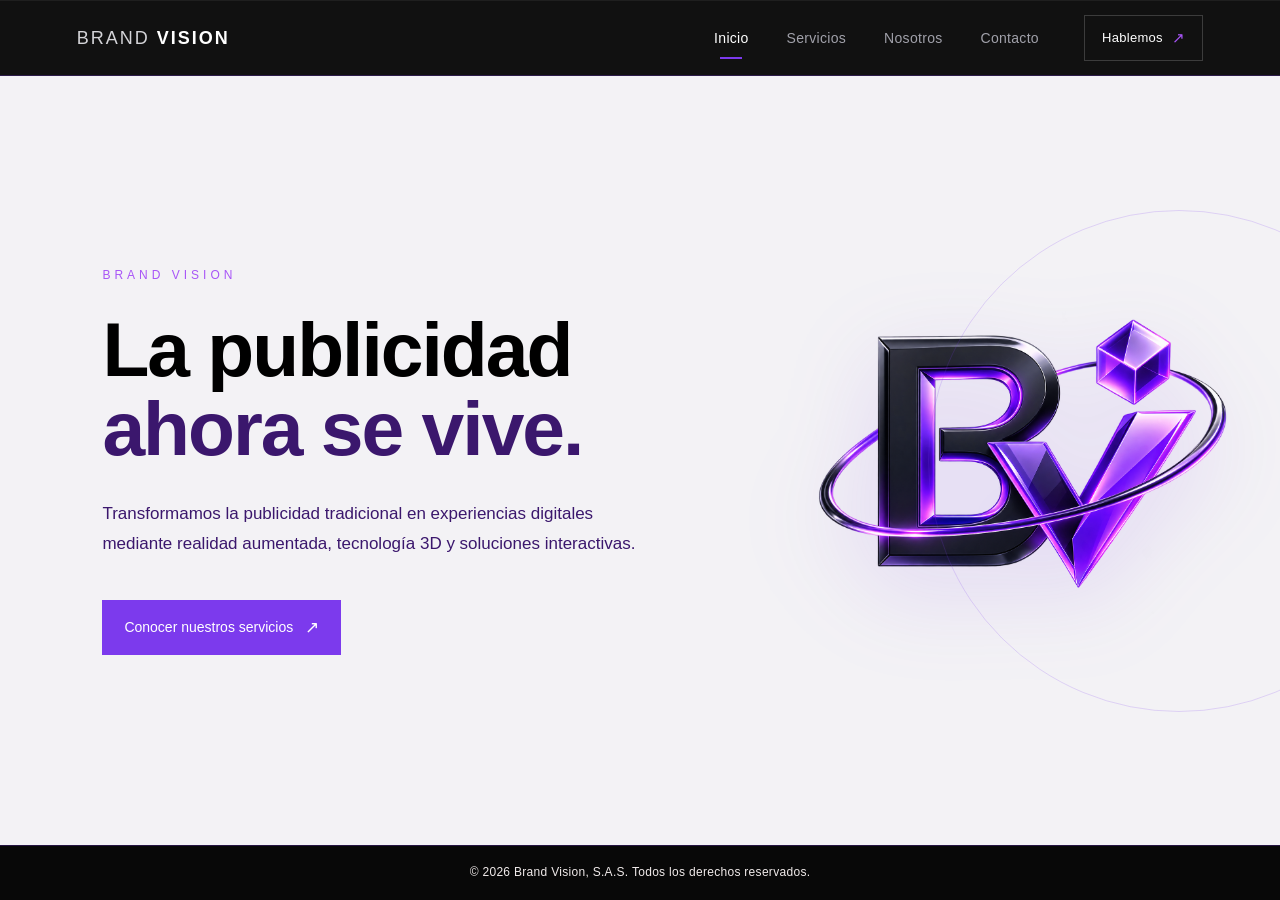
<file: index.html>
<!DOCTYPE html>
<html lang="es">

<head>

    <meta charset="UTF-8">

    <meta name="viewport" content="width=device-width, initial-scale=1.0">

    <title>Brand Vision | Inicio</title>

    <link rel="stylesheet" href="css/style.css">

</head>


<body>


    <!-- =================================
         BARRA DE NAVEGACIÓN
    ================================== -->

    <div id="barra"></div>



    <!-- =================================
         CONTENIDO PRINCIPAL
    ================================== -->

    <main>


        <!-- =================================
             HERO PRINCIPAL
        ================================== -->

        <section class="home">

            <div class="home-content">

                <p class="home-label">
                    BRAND VISION
                </p>

                <h1>
                    La publicidad
                    <span>ahora se vive.</span>
                </h1>

                <p class="home-description">

                    Transformamos la publicidad tradicional en
                    experiencias digitales mediante realidad
                    aumentada, tecnología 3D y soluciones
                    interactivas.

                </p>

                <a href="servicios.html" class="home-button">

                    Conocer nuestros servicios

                    <span>↗</span>

                </a>

            </div>


            <!-- LOGO GRANDE -->

            <div class="home-logo">

                <img
                    src="imagenes/loguis.png"
                    alt="Logo Brand Vision"
                >

            </div>

        </section>



        <!-- =================================
             SECCIÓN: PUBLICIDAD EN EVOLUCIÓN
        ================================== -->

        <section class="evolucion-section">

            <div class="section-label">
                01 / UNA NUEVA FORMA DE PUBLICITAR
            </div>


            <div class="evolucion-content">

                <div class="evolucion-title">

                    <h2>

                        La publicidad
                        <span>está evolucionando.</span>

                    </h2>

                </div>


                <div class="evolucion-text">

                    <p>

                        Las personas están rodeadas de publicidad
                        todos los días. Por eso, mostrar un producto
                        ya no siempre es suficiente.

                    </p>

                    <p>

                        En Brand Vision buscamos transformar la forma
                        en que las marcas presentan sus productos,
                        utilizando tecnología para crear experiencias
                        que despierten curiosidad y permitan al cliente
                        interactuar.

                    </p>

                </div>

            </div>

        </section>



        <!-- =================================
             ANTES / DESPUÉS
        ================================== -->

        <section class="antes-despues-section">

            <div class="section-label">
                02 / DE LO TRADICIONAL A LO INTERACTIVO
            </div>


            <div class="antes-despues-grid">


                <!-- ANTES -->

                <article class="transform-card tradicional">

                    <div class="transform-number">
                        ANTES
                    </div>

                    <div class="transform-icon">
                        ▣
                    </div>

                    <h3>
                        Publicidad tradicional
                    </h3>

                    <p>
                        El cliente observa una imagen,
                        un anuncio o una publicación y
                        recibe información de manera pasiva.
                    </p>


                    <ul>

                        <li>
                            <span>×</span>
                            Imagen estática
                        </li>

                        <li>
                            <span>×</span>
                            Información limitada
                        </li>

                        <li>
                            <span>×</span>
                            Poca interacción
                        </li>

                        <li>
                            <span>×</span>
                            Difícil de recordar
                        </li>

                    </ul>

                </article>



                <!-- FLECHA -->

                <div class="transform-arrow">

                    <span>→</span>

                </div>



                <!-- DESPUÉS -->

                <article class="transform-card interactivo">

                    <div class="transform-number">
                        DESPUÉS
                    </div>

                    <div class="transform-icon">
                        ◈
                    </div>

                    <h3>
                        Experiencia interactiva
                    </h3>

                    <p>
                        El cliente puede explorar el producto,
                        visualizarlo en 3D y descubrir sus
                        características mediante tecnología.
                    </p>


                    <ul>

                        <li>
                            <span>✓</span>
                            Modelos 3D
                        </li>

                        <li>
                            <span>✓</span>
                            Realidad aumentada
                        </li>

                        <li>
                            <span>✓</span>
                            Mayor interacción
                        </li>

                        <li>
                            <span>✓</span>
                            Experiencias memorables
                        </li>

                    </ul>

                </article>

            </div>

        </section>



        <!-- =================================
             MERCADO META
        ================================== -->

        <section class="mercado-section">

            <div class="mercado-header">

                <div class="section-label">
                    03 / PENSADO PARA LAS EMPRESAS
                </div>

                <h2>

                    Tecnología que
                    <span>se adapta a tu marca.</span>

                </h2>

            </div>


            <div class="mercado-grid">


                <div class="mercado-text">

                    <p class="mercado-highlight">

                        No importa el tamaño de tu empresa.
                        Lo importante es cómo puedes
                        presentar tu producto.

                    </p>

                    <p>

                        Nuestro mercado está formado
                        principalmente por pequeñas y medianas
                        empresas salvadoreñas que utilizan medios
                        digitales para promocionar sus productos
                        y buscan presentarlos de una manera más
                        interactiva y atractiva.

                    </p>

                    <p>

                        Brand Vision complementa las herramientas
                        que las empresas ya utilizan, como redes
                        sociales y publicidad digital, incorporando
                        experiencias que permiten al público
                        interactuar con los productos.

                    </p>

                </div>



                <!-- SECTORES -->

                <div class="sectores">

                    <div class="sector">
                        <span>01</span>
                        Tiendas de ropa
                    </div>

                    <div class="sector">
                        <span>02</span>
                        Mueblerías
                    </div>

                    <div class="sector">
                        <span>03</span>
                        Restaurantes
                    </div>

                    <div class="sector">
                        <span>04</span>
                        Tecnología
                    </div>

                    <div class="sector">
                        <span>05</span>
                        Comercio
                    </div>

                    <div class="sector">
                        <span>06</span>
                        Nuevas marcas
                    </div>

                </div>

            </div>

        </section>



        <!-- =================================
             NO REEMPLAZAMOS
        ================================== -->

        <section class="complemento-section">

            <div class="complemento-box">

                <div class="complemento-left">

                    <div class="section-label">
                        04 / NUESTRA IDEA
                    </div>

                    <h2>

                        No reemplazamos
                        <span>tu publicidad.</span>

                    </h2>

                </div>


                <div class="complemento-right">

                    <p class="complemento-big">

                        La llevamos a
                        un nuevo nivel.

                    </p>

                    <p>

                        Las redes sociales, los anuncios y las
                        campañas digitales continúan siendo
                        herramientas importantes para las marcas.

                    </p>

                    <p>

                        Brand Vision busca complementar esas
                        estrategias mediante realidad aumentada,
                        modelos 3D, animaciones y experiencias
                        interactivas.

                    </p>

                </div>

            </div>

        </section>



        <!-- =================================
             CÓMO FUNCIONA
        ================================== -->

        <section class="proceso-section">

            <div class="section-label">
                05 / ASÍ CONVERTIMOS UNA IDEA EN EXPERIENCIA
            </div>


            <div class="proceso-header">

                <h2>

                    De un producto
                    <span>a una experiencia.</span>

                </h2>

            </div>


            <div class="proceso-grid">


                <article class="proceso-card">

                    <span class="proceso-num">
                        01
                    </span>

                    <div class="proceso-icon">
                        ◇
                    </div>

                    <h3>
                        Tu producto
                    </h3>

                    <p>
                        Partimos de la identidad,
                        características y necesidades
                        de tu producto o marca.
                    </p>

                </article>



                <article class="proceso-card">

                    <span class="proceso-num">
                        02
                    </span>

                    <div class="proceso-icon">
                        ◈
                    </div>

                    <h3>
                        Tecnología
                    </h3>

                    <p>
                        Incorporamos modelos 3D,
                        animaciones, realidad aumentada
                        y herramientas interactivas.
                    </p>

                </article>



                <article class="proceso-card">

                    <span class="proceso-num">
                        03
                    </span>

                    <div class="proceso-icon">
                        ✦
                    </div>

                    <h3>
                        Experiencia
                    </h3>

                    <p>
                        El público deja de ser un simple
                        espectador y comienza a interactuar
                        con la marca.
                    </p>

                </article>

            </div>

        </section>



        <!-- =================================
             IDEA CENTRAL
        ================================== -->

        <section class="idea-section">

            <div class="idea-line"></div>

            <p class="idea-small">
                BRAND VISION
            </p>

            <h2>

                Tu producto no solo
                <span>se muestra.</span>

            </h2>

            <h3>
                Se experimenta.
            </h3>

            <a href="contacto.html" class="idea-button">

                Hablemos de tu proyecto

                <span>↗</span>

            </a>

        </section>


    </main>



    <!-- =================================
         FOOTER
    ================================== -->

    <div id="footer"></div>



    <!-- =================================
         JAVASCRIPT
    ================================== -->

    <script>


        /* =================================
           CARGAR BARRA
        ================================= */

        fetch("./barra.html")

            .then(response => {

                if (!response.ok) {

                    throw new Error(
                        "No se pudo cargar barra.html"
                    );

                }

                return response.text();

            })

            .then(data => {

                document.getElementById(
                    "barra"
                ).innerHTML = data;


                /* ENLACE ACTIVO */

                const enlaces =
                    document.querySelectorAll(
                        ".nav-links a"
                    );


                enlaces.forEach(enlace => {

                    enlace.classList.remove(
                        "active"
                    );


                    if (
                        enlace.getAttribute("href")
                        === "index.html"
                    ) {

                        enlace.classList.add(
                            "active"
                        );

                    }

                });

            })

            .catch(error => {

                console.error(
                    "Error al cargar la barra:",
                    error
                );

            });



        /* =================================
           CARGAR FOOTER
        ================================= */

        fetch("./footer.html")

            .then(response => {

                if (!response.ok) {

                    throw new Error(
                        "No se pudo cargar footer.html"
                    );

                }

                return response.text();

            })

            .then(data => {

                document.getElementById(
                    "footer"
                ).innerHTML = data;

            })

            .catch(error => {

                console.error(
                    "Error al cargar el footer:",
                    error
                );

            });



        /* =================================
           ANIMACIONES AL HACER SCROLL
        ================================= */

        document.addEventListener(
            "DOMContentLoaded",
            () => {


                const elementos =
                    document.querySelectorAll(
                        ".evolucion-section, " +
                        ".antes-despues-section, " +
                        ".mercado-section, " +
                        ".complemento-section, " +
                        ".proceso-section, " +
                        ".idea-section, " +
                        ".transform-card, " +
                        ".proceso-card, " +
                        ".sector"
                    );


                const observer =
                    new IntersectionObserver(
                        (entries) => {

                            entries.forEach(
                                (entry) => {

                                    if (
                                        entry.isIntersecting
                                    ) {

                                        entry.target
                                            .classList
                                            .add("visible");

                                        observer.unobserve(
                                            entry.target
                                        );

                                    }

                                }
                            );

                        },
                        {
                            threshold: 0.12
                        }
                    );


                elementos.forEach(
                    (elemento) => {

                        observer.observe(
                            elemento
                        );

                    }
                );

            }
        );



        /* =================================
           EFECTO PARALLAX SUAVE DEL LOGO
        ================================= */

        window.addEventListener(
            "scroll",
            () => {

                const logo =
                    document.querySelector(
                        ".home-logo"
                    );


                if (!logo) return;


                const scroll =
                    window.scrollY;


                if (scroll < window.innerHeight) {

                    logo.style.transform =
                        `translateY(${scroll * 0.12}px)`;

                }

            }
        );



        /* =================================
           EFECTO MOUSE EN TARJETAS
        ================================= */

        document.addEventListener(
            "mousemove",
            (e) => {

                const cards =
                    document.querySelectorAll(
                        ".transform-card, .proceso-card"
                    );


                cards.forEach(card => {

                    const rect =
                        card.getBoundingClientRect();


                    const x =
                        e.clientX - rect.left;


                    const y =
                        e.clientY - rect.top;


                    card.style.setProperty(
                        "--mouse-x",
                        `${x}px`
                    );


                    card.style.setProperty(
                        "--mouse-y",
                        `${y}px`
                    );

                });

            }
        );


    </script>


</body>

</html>
</file>
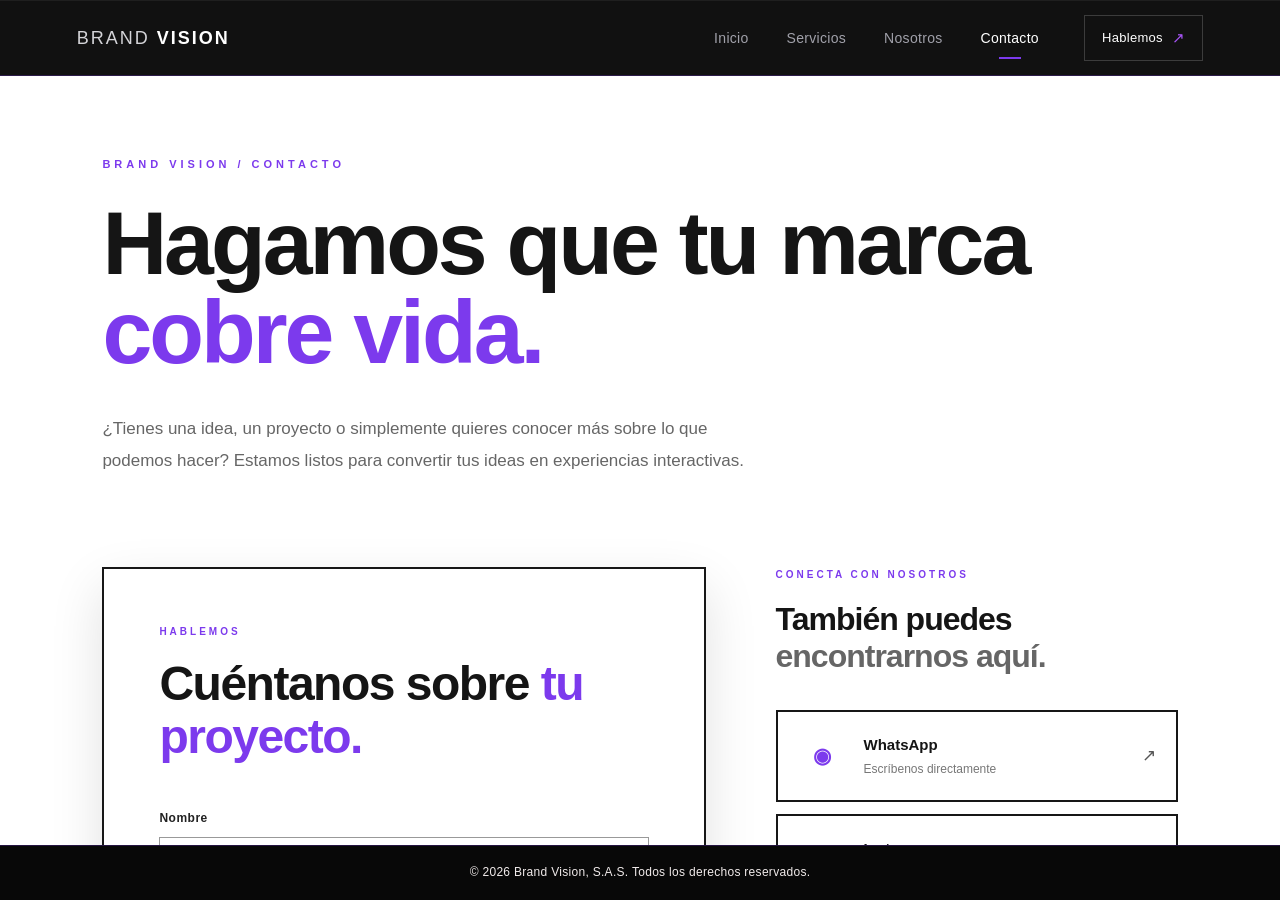
<file: contacto.html>
<!DOCTYPE html>
<html lang="es">

<head>

    <meta charset="UTF-8">

    <meta name="viewport" content="width=device-width, initial-scale=1.0">

    <title>Brand Vision | Contacto</title>


    <!-- =================================
         CSS GENERAL
         Barra y footer
    ================================== -->

    <link rel="stylesheet" href="css/style.css">


    <!-- =================================
         CSS EXCLUSIVO DE CONTACTO
    ================================== -->

    <link rel="stylesheet" href="css/contacto.css">

</head>


<body>


    <!-- =================================
         BARRA DE NAVEGACIÓN
    ================================== -->

    <div id="barra"></div>



    <!-- =================================
         CONTENIDO DE CONTACTO
    ================================== -->

    <main class="contacto-main">


        <!-- =================================
             ENCABEZADO
        ================================== -->

        <section class="contacto-hero">

            <div>

                <p class="contacto-label">
                    BRAND VISION / CONTACTO
                </p>


                <h1>
                    Hagamos que tu marca
                    <span>cobre vida.</span>
                </h1>


                <p class="contacto-intro">

                    ¿Tienes una idea, un proyecto o simplemente
                    quieres conocer más sobre lo que podemos
                    hacer? Estamos listos para convertir tus
                    ideas en experiencias interactivas.

                </p>

            </div>

        </section>



        <!-- =================================
             CONTACTO + REDES
        ================================== -->

        <section class="contacto-container">


            <!-- =================================
                 FORMULARIO
            ================================== -->

            <div class="contacto-form-wrapper">


                <div class="form-header">

                    <p>
                        HABLEMOS
                    </p>

                    <h2>
                        Cuéntanos sobre
                        <span>tu proyecto.</span>
                    </h2>

                </div>


                <form id="contactForm">


                    <!-- NOMBRE -->

                    <div class="form-group">

                        <label for="nombre">
                            Nombre
                        </label>

                        <input
                            type="text"
                            id="nombre"
                            name="nombre"
                            placeholder="Tu nombre"
                            required
                        >

                    </div>



                    <!-- CORREO -->

                    <div class="form-group">

                        <label for="correo">
                            Correo electrónico
                        </label>

                        <input
                            type="email"
                            id="correo"
                            name="correo"
                            placeholder="tucorreo@ejemplo.com"
                            required
                        >

                    </div>



                    <!-- EMPRESA -->

                    <div class="form-group">

                        <label for="empresa">
                            Empresa
                            <span>(opcional)</span>
                        </label>

                        <input
                            type="text"
                            id="empresa"
                            name="empresa"
                            placeholder="Nombre de tu empresa"
                        >

                    </div>



                    <!-- TIPO DE PROYECTO -->

                    <div class="form-group">

                        <label for="proyecto">
                            Tipo de proyecto
                        </label>

                        <select
                            id="proyecto"
                            name="proyecto"
                            required
                        >

                            <option
                                value=""
                                disabled
                                selected
                            >
                                Selecciona una opción
                            </option>

                            <option value="realidad-aumentada">
                                Realidad aumentada
                            </option>

                            <option value="publicidad-interactiva">
                                Publicidad interactiva
                            </option>

                            <option value="modelado-3d">
                                Modelado y animación 3D
                            </option>

                            <option value="aplicacion">
                                Aplicación o filtro
                            </option>

                            <option value="consultoria">
                                Consultoría de publicidad
                            </option>

                            <option value="otro">
                                Otro
                            </option>

                        </select>

                    </div>



                    <!-- MENSAJE -->

                    <div class="form-group">

                        <label for="mensaje">
                            Mensaje
                        </label>

                        <textarea
                            id="mensaje"
                            name="mensaje"
                            rows="5"
                            placeholder="Cuéntanos un poco sobre tu idea..."
                            required
                        ></textarea>

                    </div>



                    <!-- BOTÓN -->

                    <button
                        type="submit"
                        class="contacto-submit"
                    >

                        Enviar mensaje

                        <span>
                            ↗
                        </span>

                    </button>


                </form>


                <!-- MENSAJE DE CONFIRMACIÓN -->

                <div
                    id="formMessage"
                    class="form-message"
                ></div>


            </div>



            <!-- =================================
                 REDES SOCIALES
            ================================== -->

            <aside class="contacto-social">


                <div class="social-header">

                    <p>
                        CONECTA CON NOSOTROS
                    </p>

                    <h2>
                        También puedes
                        <span>encontrarnos aquí.</span>
                    </h2>

                </div>



                <!-- =================================
                     WHATSAPP
                ================================== -->

                <a
                    href="https://wa.me/50372335795"
                    class="social-card"
                    id="whatsapp"
                    target="_blank"
                    rel="noopener noreferrer"
                >

                    <div class="social-icon">
                        ◉
                    </div>


                    <div class="social-info">

                        <span class="social-name">
                            WhatsApp
                        </span>

                        <span class="social-description">
                            Escríbenos directamente
                        </span>

                    </div>


                    <span class="social-arrow">
                        ↗
                    </span>

                </a>



                <!-- =================================
                     INSTAGRAM
                ================================== -->

                <a
                    href="https://www.instagram.com/bran63552?igsi=MTE4bHA0aHB3aXd6OA=="
                    class="social-card"
                    id="instagram"
                    target="_blank"
                    rel="noopener noreferrer"
                >

                    <div class="social-icon">
                        ◎
                    </div>


                    <div class="social-info">

                        <span class="social-name">
                            Instagram
                        </span>

                        <span class="social-description">
                            Mira nuestros proyectos
                        </span>

                    </div>


                    <span class="social-arrow">
                        ↗
                    </span>

                </a>



                <!-- =================================
                     FACEBOOK
                ================================== -->

                <a
                    href="https://www.facebook.com/share/19WAzRcAT8/?mibextid=wwXIfr"
                    class="social-card"
                    id="facebook"
                    target="_blank"
                    rel="noopener noreferrer"
                >

                    <div class="social-icon">
                        f
                    </div>


                    <div class="social-info">

                        <span class="social-name">
                            Facebook
                        </span>

                        <span class="social-description">
                            Síguenos en nuestra página
                        </span>

                    </div>


                    <span class="social-arrow">
                        ↗
                    </span>

                </a>



                <!-- =================================
                     CORREO
                ================================== -->

                <a
                    href="mailto:saraiclaros12@gmail.com"
                    class="social-card"
                >

                    <div class="social-icon">
                        @
                    </div>


                    <div class="social-info">

                        <span class="social-name">
                            Correo electrónico
                        </span>

                        <span class="social-description">
                            contacto@brandvision.com
                        </span>

                    </div>


                    <span class="social-arrow">
                        ↗
                    </span>

                </a>



                <!-- =================================
                     FRASE
                ================================== -->

                <div class="social-quote">

                    <span></span>

                    <p>

                        Tu idea.
                        Nuestra tecnología.

                        <strong>
                            Una nueva experiencia.
                        </strong>

                    </p>

                </div>


            </aside>


        </section>



        <!-- =================================
             FRASE FINAL
        ================================== -->

        <section class="contacto-final">

            <div class="contacto-final-line"></div>

            <p>

                ¿Listo para hacer algo
                <span>diferente?</span>

            </p>

            <h2>
                Hablemos.
            </h2>

        </section>


    </main>



    <!-- =================================
         FOOTER
    ================================== -->

    <div id="footer"></div>



    <!-- =================================
         JAVASCRIPT
    ================================== -->

    <script>


        /* =================================
           CARGAR BARRA
        ================================== */

        fetch("./barra.html")

            .then(response => {

                if (!response.ok) {

                    throw new Error(
                        "No se pudo cargar barra.html"
                    );

                }

                return response.text();

            })

            .then(data => {

                document.getElementById(
                    "barra"
                ).innerHTML = data;


                /*
                   Marcar CONTACTO como activo
                */

                const enlaces =
                    document.querySelectorAll(
                        ".nav-links a"
                    );


                enlaces.forEach(enlace => {

                    enlace.classList.remove(
                        "active"
                    );


                    if (
                        enlace.getAttribute("href")
                        === "contacto.html"
                    ) {

                        enlace.classList.add(
                            "active"
                        );

                    }

                });

            })

            .catch(error => {

                console.error(
                    "Error al cargar la barra:",
                    error
                );

            });



        /* =================================
           CARGAR FOOTER
        ================================== */

        fetch("./footer.html")

            .then(response => {

                if (!response.ok) {

                    throw new Error(
                        "No se pudo cargar footer.html"
                    );

                }

                return response.text();

            })

            .then(data => {

                document.getElementById(
                    "footer"
                ).innerHTML = data;

            })

            .catch(error => {

                console.error(
                    "Error al cargar el footer:",
                    error
                );

            });



        /* =================================
           ANIMACIONES AL HACER SCROLL
        ================================== */

        document.addEventListener(
            "DOMContentLoaded",
            () => {


                const elementos =
                    document.querySelectorAll(
                        ".contacto-form-wrapper, .contacto-social, .social-card, .contacto-final"
                    );


                const observer =
                    new IntersectionObserver(
                        (entries) => {


                            entries.forEach(
                                entry => {


                                    if (
                                        entry.isIntersecting
                                    ) {

                                        entry.target
                                            .classList
                                            .add(
                                                "visible"
                                            );


                                        observer
                                            .unobserve(
                                                entry.target
                                            );

                                    }

                                }
                            );


                        },
                        {
                            threshold: 0.12
                        }
                    );


                elementos.forEach(
                    elemento => {

                        observer.observe(
                            elemento
                        );

                    }
                );


            }
        );



        /* =================================
           FORMULARIO
        ================================== */

        const contactForm =
            document.getElementById(
                "contactForm"
            );


        const formMessage =
            document.getElementById(
                "formMessage"
            );


        contactForm.addEventListener(
            "submit",
            function(event) {


                event.preventDefault();


                formMessage.textContent =
                    "¡Gracias! Tu mensaje ha sido preparado correctamente.";


                formMessage.classList.add(
                    "show"
                );


                contactForm.reset();


                setTimeout(
                    () => {

                        formMessage.classList.remove(
                            "show"
                        );

                    },
                    5000
                );


            }
        );


    </script>


</body>

</html>
</file>
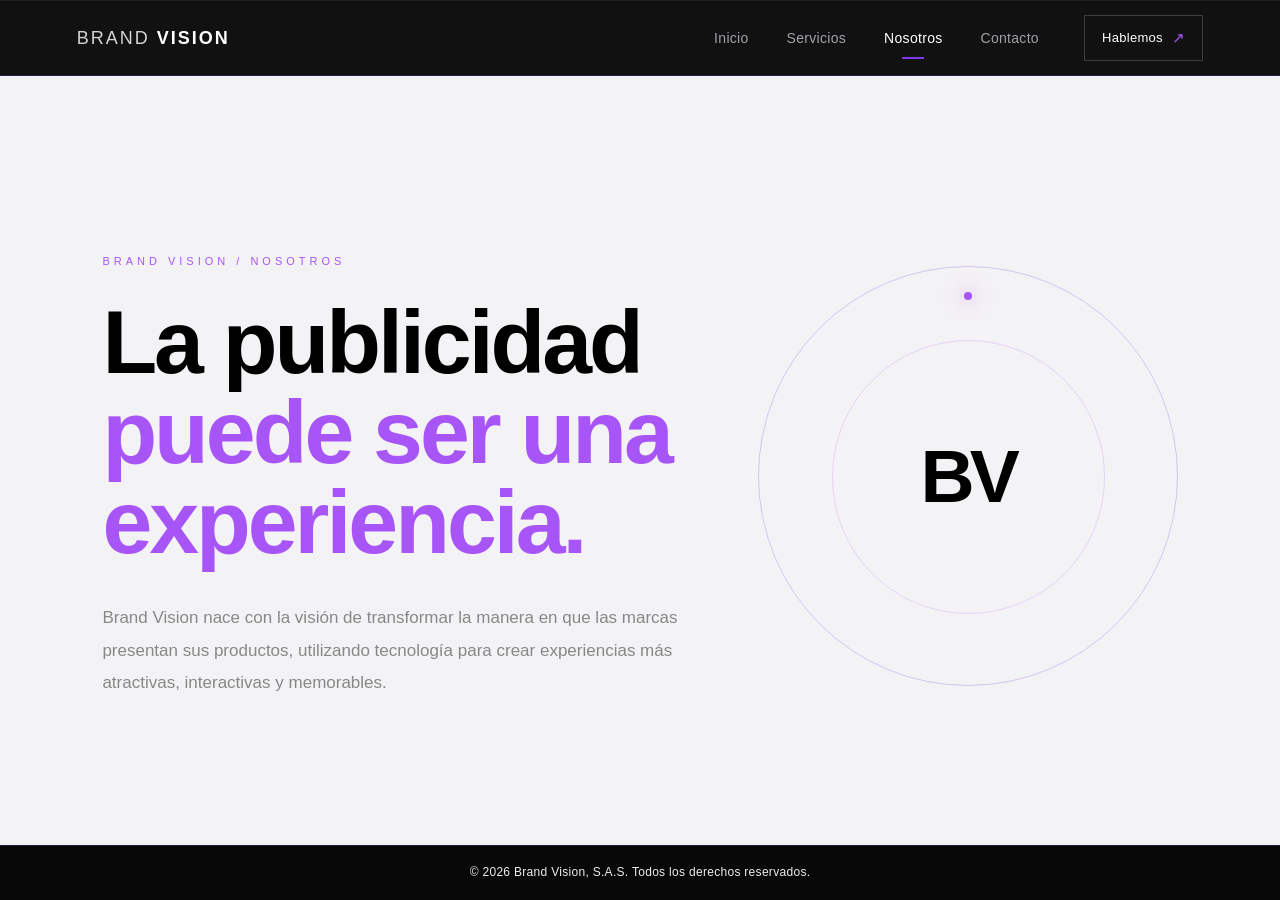
<file: nosotros.html>
<!DOCTYPE html>
<html lang="es">

<head>

    <meta charset="UTF-8">

    <meta name="viewport" content="width=device-width, initial-scale=1.0">

    <title>Brand Vision | Nosotros</title>


    <!-- =================================
         CSS GENERAL
         Barra y footer
    ================================== -->

    <link rel="stylesheet" href="css/style.css">


    <!-- =================================
         CSS EXCLUSIVO DE NOSOTROS
    ================================== -->

    <link rel="stylesheet" href="css/nosotros.css">

</head>


<body>


    <!-- =================================
         BARRA DE NAVEGACIÓN
    ================================== -->

    <div id="barra"></div>



    <!-- =================================
         CONTENIDO NOSOTROS
    ================================== -->

    <main class="nosotros-main">


        <!-- =================================
             PRESENTACIÓN
        ================================== -->

        <section class="nosotros-hero">

            <div class="nosotros-hero-text">

                <p class="nosotros-label">
                    BRAND VISION / NOSOTROS
                </p>


                <h1>
                    La publicidad
                    <span>puede ser una experiencia.</span>
                </h1>


                <p class="nosotros-intro">

                    Brand Vision nace con la visión de transformar
                    la manera en que las marcas presentan sus
                    productos, utilizando tecnología para crear
                    experiencias más atractivas, interactivas
                    y memorables.

                </p>

            </div>


            <!-- ELEMENTO VISUAL -->

            <div class="nosotros-visual">

                <div class="visual-circle"></div>

                <div class="visual-text">
                    BV
                </div>

            </div>

        </section>



        <!-- =================================
             NUESTRA IDEA
        ================================== -->

        <section class="nosotros-idea">


            <div class="section-title">

                <p>
                    NUESTRA IDEA
                </p>

                <h2>
                    Hacer que las marcas
                    <span>se experimenten.</span>
                </h2>

            </div>


            <div class="idea-content">

                <p>

                    Una empresa de publicidad con realidad
                    aumentada que permite a las marcas convertir
                    sus productos y anuncios en experiencias
                    interactivas.

                </p>


                <p>

                    A través de dispositivos móviles, los clientes
                    podrán visualizar productos en 3D, descubrir
                    animaciones y explorar sus características,
                    logrando una conexión diferente entre las
                    marcas y su público.

                </p>

            </div>

        </section>



        <!-- =================================
             PROBLEMA
        ================================== -->

        <section class="nosotros-problema">


            <div class="problema-number">
                01
            </div>


            <div class="problema-content">

                <p class="section-small-title">
                    EL DESAFÍO
                </p>


                <h2>
                    La publicidad tradicional
                    <span>ya no siempre sorprende.</span>
                </h2>


                <p>

                    En un entorno donde las personas reciben
                    constantemente anuncios, mostrar un producto
                    de manera estática puede no ser suficiente
                    para captar su atención.

                </p>


                <p>

                    Brand Vision busca transformar esa interacción
                    haciendo que el público no solamente observe
                    un producto, sino que pueda descubrirlo,
                    explorarlo y experimentarlo.

                </p>

            </div>

        </section>



        <!-- =================================
             OBJETIVO
        ================================== -->

        <section class="objetivo-section">


            <div class="objetivo-card">

                <div class="objetivo-number">
                    02
                </div>


                <p class="section-small-title">
                    NUESTRO OBJETIVO
                </p>


                <h2>
                    Transformar la publicidad
                    <span>a través de la tecnología.</span>
                </h2>


                <p>

                    Nuestro objetivo es ofrecer a las marcas
                    nuevas formas de presentar sus productos,
                    utilizando realidad aumentada, elementos
                    tridimensionales y experiencias digitales
                    que generen mayor interacción con sus
                    clientes.

                </p>

            </div>

        </section>



        <!-- =================================
             MISIÓN Y VISIÓN
        ================================== -->

        <section class="mision-vision">


            <!-- MISIÓN -->

            <article class="mv-card">

                <div class="mv-number">
                    03
                </div>


                <p class="section-small-title">
                    MISIÓN
                </p>


                <h2>
                    Crear conexiones
                    <span>más interactivas.</span>
                </h2>


                <p>

                    Desarrollar experiencias publicitarias
                    innovadoras que permitan a las marcas
                    conectar con sus clientes mediante
                    tecnología, creatividad e interacción.

                </p>

            </article>



            <!-- VISIÓN -->

            <article class="mv-card">

                <div class="mv-number">
                    04
                </div>


                <p class="section-small-title">
                    VISIÓN
                </p>


                <h2>
                    Ser parte del futuro
                    <span>de la publicidad.</span>
                </h2>


                <p>

                    Convertirnos en una empresa reconocida
                    por impulsar la innovación publicitaria
                    mediante realidad aumentada y tecnologías
                    digitales, ofreciendo experiencias que
                    conecten a las marcas con las personas.

                </p>

            </article>


        </section>



        <!-- =================================
             EQUIPO
        ================================== -->

        <section class="equipo-section">


            <div class="equipo-header">

                <p class="section-small-title">
                    NUESTRO EQUIPO
                </p>

            </div>



            <!-- =================================
                 ACCIONISTAS
            ================================== -->

            <div class="equipo-grid">


                <!-- 01 -->

                <article class="persona-card">

                    <span class="persona-number">
                        01
                    </span>

                    <div class="persona-inicial">
                        B
                    </div>

                    <h3>
                        Blanca Yulissa
                        <span>Argueta Martínez</span>
                    </h3>

                </article>



                <!-- 02 -->

                <article class="persona-card">

                    <span class="persona-number">
                        02
                    </span>

                    <div class="persona-inicial">
                        E
                    </div>

                    <h3>
                        Edith Saraí
                        <span>Claros Sorto</span>
                    </h3>

                </article>



                <!-- 03 -->

                <article class="persona-card">

                    <span class="persona-number">
                        03
                    </span>

                    <div class="persona-inicial">
                        X
                    </div>

                    <h3>
                        Ximena Letizia
                        <span>Moreno Díaz</span>
                    </h3>

                </article>



                <!-- 04 -->

                <article class="persona-card">

                    <span class="persona-number">
                        04
                    </span>

                    <div class="persona-inicial">
                        A
                    </div>

                    <h3>
                        Ángel Daniel
                        <span>Romero Argueta</span>
                    </h3>

                </article>



                <!-- 05 -->

                <article class="persona-card">

                    <span class="persona-number">
                        05
                    </span>

                    <div class="persona-inicial">
                        C
                    </div>

                    <h3>
                        Camila Yaneli
                        <span>Romero Calderón</span>
                    </h3>

                </article>


            </div>

        </section>



        <!-- =================================
             FRASE FINAL
        ================================== -->

        <section class="nosotros-final">


            <div class="final-line"></div>


            <p>
                No queremos que las personas
                <span>solo vean una marca.</span>
            </p>


            <h2>
                Queremos que la vivan.
            </h2>


        </section>


    </main>



    <!-- =================================
         FOOTER
    ================================== -->

    <div id="footer"></div>



    <!-- =================================
         JAVASCRIPT
    ================================== -->

    <script>


        /* =================================
           CARGAR BARRA
        ================================== */

        fetch("./barra.html")

            .then(response => {

                if (!response.ok) {

                    throw new Error(
                        "No se pudo cargar barra.html"
                    );

                }

                return response.text();

            })

            .then(data => {


                document.getElementById(
                    "barra"
                ).innerHTML = data;


                /*
                   Cambiar enlace activo
                */

                const enlaces =
                    document.querySelectorAll(
                        ".nav-links a"
                    );


                enlaces.forEach(enlace => {

                    enlace.classList.remove(
                        "active"
                    );


                    if (
                        enlace.getAttribute("href")
                        === "nosotros.html"
                    ) {

                        enlace.classList.add(
                            "active"
                        );

                    }

                });

            })

            .catch(error => {

                console.error(
                    "Error al cargar la barra:",
                    error
                );

            });



        /* =================================
           CARGAR FOOTER
        ================================== */

        fetch("./footer.html")

            .then(response => {

                if (!response.ok) {

                    throw new Error(
                        "No se pudo cargar footer.html"
                    );

                }

                return response.text();

            })

            .then(data => {

                document.getElementById(
                    "footer"
                ).innerHTML = data;

            })

            .catch(error => {

                console.error(
                    "Error al cargar el footer:",
                    error
                );

            });



        /* =================================
           ANIMACIONES AL HACER SCROLL
        ================================== */

        document.addEventListener(
            "DOMContentLoaded",
            () => {


                const elementos =
                    document.querySelectorAll(
                        ".nosotros-idea, .nosotros-problema, .objetivo-card, .mv-card, .persona-card, .nosotros-final"
                    );


                const observer =
                    new IntersectionObserver(
                        (entries) => {


                            entries.forEach(
                                entry => {


                                    if (
                                        entry.isIntersecting
                                    ) {

                                        entry.target
                                            .classList
                                            .add(
                                                "visible"
                                            );


                                        observer
                                            .unobserve(
                                                entry.target
                                            );

                                    }

                                }
                            );


                        },
                        {
                            threshold: 0.12
                        }
                    );


                elementos.forEach(
                    elemento => {

                        observer.observe(
                            elemento
                        );

                    }
                );

            }
        );


    </script>


</body>

</html>
</file>
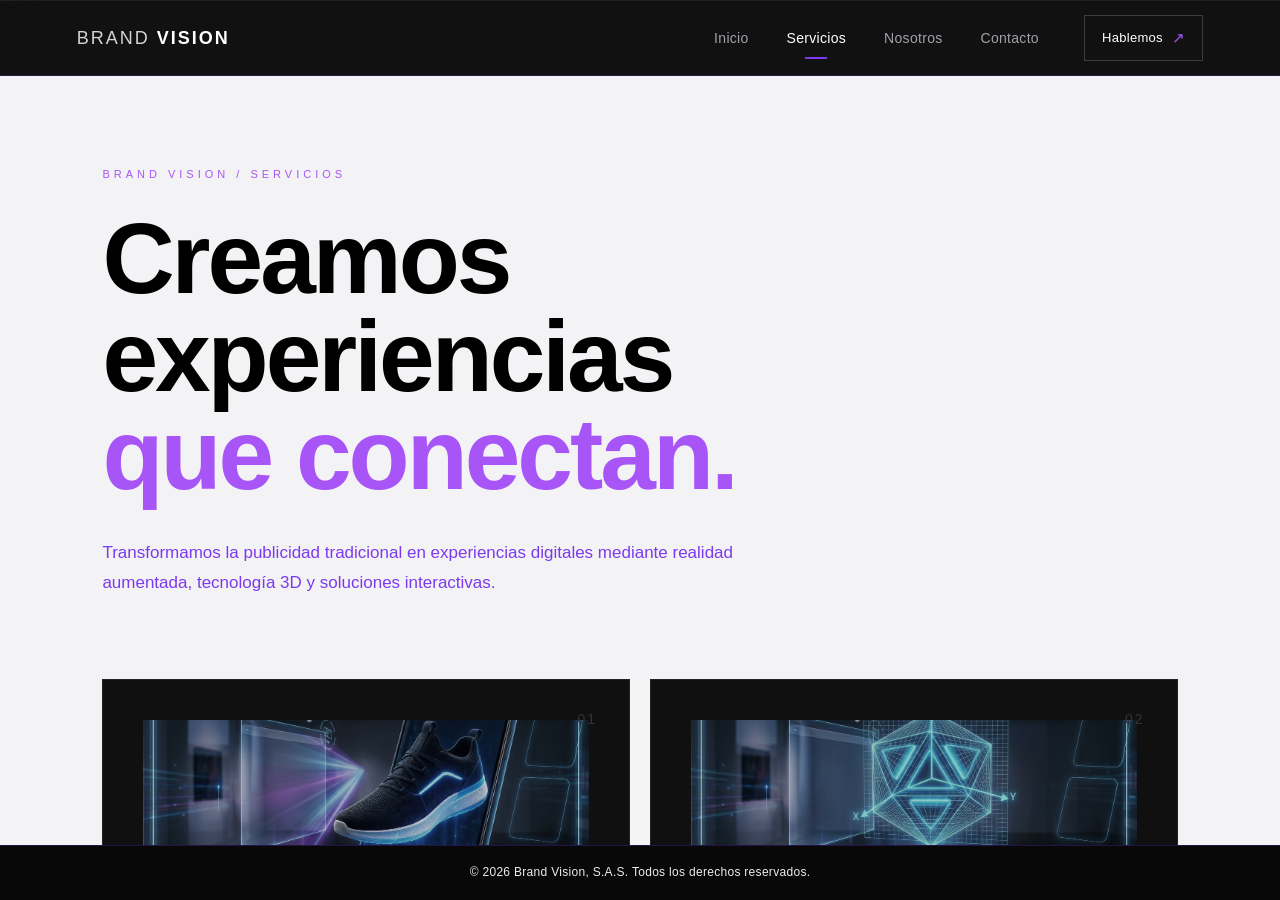
<file: servicios.html>
<!DOCTYPE html>

<html lang="es">

<head>


<meta charset="UTF-8">

<meta name="viewport" content="width=device-width, initial-scale=1.0">

<title>Brand Vision | Servicios</title>


<!-- =================================
     CSS GENERAL
     Barra y footer
================================== -->

<link rel="stylesheet" href="css/style.css">


<!-- =================================
     CSS EXCLUSIVO DE SERVICIOS
================================== -->

<link rel="stylesheet" href="css/servicios.css">
```

</head>

<body>

```
<!-- =================================
     BARRA DE NAVEGACIÓN
================================== -->

<div id="barra"></div>



<!-- =================================
     CONTENIDO DE SERVICIOS
================================== -->

<main class="servicios-main">


    <!-- =================================
         ENCABEZADO
    ================================== -->

    <section class="servicios-header">


        <p class="servicios-label">

            BRAND VISION / SERVICIOS

        </p>


        <h1>

            Creamos experiencias

            <span>
                que conectan.
            </span>

        </h1>


        <p class="servicios-intro">

            Transformamos la publicidad tradicional en
            experiencias digitales mediante realidad
            aumentada, tecnología 3D y soluciones
            interactivas.

        </p>


    </section>



    <!-- =================================
         TARJETAS DE SERVICIOS
    ================================== -->

    <section class="servicios-grid">


        <!-- =================================
             SERVICIO 01
        ================================== -->

        <article class="servicio-card">


            <img
                src="imagenes/uno.png"
                alt="Creación de anuncios interactivos"
                class="servicio-image"
            >


            <div class="servicio-number">

                01

            </div>


            <div class="servicio-icon">

                ✦

            </div>


            <h2>

                Creación de anuncios
                interactivos

            </h2>


            <p>

                Creamos anuncios que permiten a los
                clientes interactuar directamente con
                los productos, convirtiendo la publicidad
                en una experiencia memorable.

            </p>


            <div class="servicio-line"></div>


            <span class="servicio-tag">

                REALIDAD AUMENTADA

            </span>


        </article>



        <!-- =================================
             SERVICIO 02
        ================================== -->

        <article class="servicio-card">


            <img
                src="imagenes/dos.png"
                alt="Modelado y animación 3D"
                class="servicio-image"
            >


            <div class="servicio-number">

                02

            </div>


            <div class="servicio-icon">

                ◈

            </div>


            <h2>

                Modelado y
                animación 3D

            </h2>


            <p>

                Diseñamos modelos tridimensionales y
                animaciones digitales de productos para
                que las personas puedan visualizarlos
                de una manera atractiva e innovadora.

            </p>


            <div class="servicio-line"></div>


            <span class="servicio-tag">

                DISEÑO 3D

            </span>


        </article>



        <!-- =================================
             SERVICIO 03
        ================================== -->

        <article class="servicio-card">


            <img
                src="imagenes/tres.png"
                alt="Desarrollo de aplicaciones y filtros"
                class="servicio-image"
            >


            <div class="servicio-number">

                03

            </div>


            <div class="servicio-icon">

                ◎

            </div>


            <h2>

                Desarrollo de
                aplicaciones y filtros

            </h2>


            <p>

                Desarrollamos aplicaciones y filtros
                interactivos que permiten a las marcas
                presentar sus productos de una manera
                diferente y llamativa en dispositivos
                móviles.

            </p>


            <div class="servicio-line"></div>


            <span class="servicio-tag">

                EXPERIENCIAS DIGITALES

            </span>


        </article>



        <!-- =================================
             SERVICIO 04
        ================================== -->

        <article class="servicio-card">


            <img
                src="imagenes/cuatro.png"
                alt="Consultoría de publicidad"
                class="servicio-image"
            >


            <div class="servicio-number">

                04

            </div>


            <div class="servicio-icon">

                ↗

            </div>


            <h2>

                Consultoría de
                publicidad

            </h2>


            <p>

                Acompañamos a las empresas en la
                transformación de la publicidad tradicional
                hacia estrategias digitales innovadoras,
                interactivas y orientadas a resultados.

            </p>


            <div class="servicio-line"></div>


            <span class="servicio-tag">

                ESTRATEGIA DIGITAL

            </span>


        </article>


    </section>



    <!-- =================================
         INVERSIÓN Y PRECIOS
    ================================== -->

    <section class="servicios-proyeccion">


        <!-- =================================
             ENCABEZADO
        ================================== -->

        <div class="proyeccion-header">


            <p class="servicios-label">

                BRAND VISION / INVERSIÓN

            </p>


            <h2>

                Elige la experiencia que

                <span>
                    necesita tu marca.
                </span>

            </h2>


            <p>

                Ofrecemos soluciones digitales adaptadas
                a las necesidades de cada marca, combinando
                creatividad, tecnología 3D y realidad
                aumentada para crear experiencias
                innovadoras y accesibles.

            </p>


        </div>



        <!-- =================================
             TARJETAS DE PRECIOS
        ================================== -->

        <div class="proyeccion-content">


            <!-- =================================
                 PAQUETE BÁSICO
            ================================== -->

            <article class="proyeccion-card">


                <div class="proyeccion-number">

                    $750

                </div>


                <span class="proyeccion-tag">

                    DESDE

                </span>


                <h3>

                    Experiencia Esencial

                </h3>


                <p>

                    Nuestro paquete básico está pensado
                    para pequeñas empresas, emprendimientos
                    y marcas que desean incorporar tecnología
                    3D y realidad aumentada a su publicidad.

                </p>


                <div class="servicio-line"></div>


                <ul>


                    <li>

                        1 producto modelado en 3D

                    </li>


                    <li>

                        Texturizado y presentación básica

                    </li>


                    <li>

                        1 animación 3D sencilla

                    </li>


                    <li>

                        Experiencia de realidad aumentada

                    </li>


                    <li>

                        Visualización desde celular

                    </li>


                    <li>

                        Código QR o enlace de acceso

                    </li>


                    <li>

                        Pruebas y optimización básica

                    </li>


                    <li>

                        1 ronda de modificaciones

                    </li>


                </ul>


            </article>



            <!-- =================================
                 SERVICIOS INDIVIDUALES
            ================================== -->

            <article class="proyeccion-card desglose">


                <span class="proyeccion-tag">

                    SERVICIOS INDIVIDUALES

                </span>


                <h3>

                    Contrata solo lo que necesitas

                </h3>


                <p>

                    Si tu proyecto no requiere una
                    experiencia completa, puedes contratar
                    nuestros servicios de manera individual.

                </p>


                <ul>


                    <li>

                        <span>

                            Modelado 3D

                        </span>

                        <strong>

                            Desde $150

                        </strong>

                    </li>


                    <li>

                        <span>

                            Animación 3D

                        </span>

                        <strong>

                            Desde $100

                        </strong>

                    </li>


                    <li>

                        <span>

                            Realidad Aumentada

                        </span>

                        <strong>

                            Desde $250

                        </strong>

                    </li>


                    <li>

                        <span>

                            Experiencia interactiva

                        </span>

                        <strong>

                            Desde $300

                        </strong>

                    </li>


                    <li>

                        <span>

                            Consultoría digital

                        </span>

                        <strong>

                            Desde $75

                        </strong>

                    </li>


                </ul>


            </article>



            <!-- =================================
                 EXPERIENCIA PERSONALIZADA
            ================================== -->

            <article class="proyeccion-card proyeccion-destacada">


                <span class="proyeccion-tag">

                    EXPERIENCIA PERSONALIZADA

                </span>


                <h3>

                    Desde $900

                </h3>


                <p>

                    Para marcas que necesitan una solución
                    más completa, combinamos diferentes
                    servicios para desarrollar una
                    experiencia digital adaptada a sus
                    objetivos.

                </p>


                <div class="ingresos">


                    <span>

                        PUEDE INCLUIR

                    </span>


                    <strong>

                        3D + RA + Animación

                    </strong>


                    <small>

                        El precio final dependerá de la
                        cantidad de productos, complejidad
                        del modelado, duración de las
                        animaciones, funcionalidades
                        interactivas y alcance general
                        del proyecto.

                    </small>


                </div>


            </article>


        </div>



        <!-- =================================
             INFORMACIÓN PARA EL CLIENTE
        ================================== -->

        <div class="proyeccion-nota">


            <span>

                ✦

            </span>


            <p>

                <strong>
                    ¿Tienes una idea diferente?
                </strong>

                Cuéntanos qué necesitas y prepararemos
                una propuesta personalizada de acuerdo
                con los objetivos, características y
                presupuesto de tu marca.

            </p>


        </div>


    </section>



    <!-- =================================
         FRASE FINAL
    ================================== -->

    <section class="servicios-final">


        <div class="final-line"></div>


        <p>

            Tu producto no solo se muestra.

            <span>

                Se experimenta.

            </span>

        </p>


        <!-- =================================
             BOTÓN WHATSAPP
        ================================== -->

        <a
            href="https://wa.me/50372335795?text=Hola%2C%20quiero%20informaci%C3%B3n%20sobre%20los%20servicios%20de%20Brand%20Vision."
            class="servicios-button"
            target="_blank"
            rel="noopener noreferrer"
        >

            Solicitar cotización

            <span>

                ↗

            </span>

        </a>


    </section>


</main>



<!-- =================================
     FOOTER
================================== -->

<div id="footer"></div>



<!-- =================================
     JAVASCRIPT
================================== -->

<script>


    /* =================================
       CARGAR BARRA DE NAVEGACIÓN
    ================================== */

    fetch("./barra.html")

        .then(response => {

            if (!response.ok) {

                throw new Error(
                    "No se pudo cargar barra.html"
                );

            }

            return response.text();

        })

        .then(data => {


            document.getElementById(
                "barra"
            ).innerHTML = data;



            /* =================================
               CAMBIAR ENLACE ACTIVO
            ================================== */

            const enlaces =
                document.querySelectorAll(
                    ".nav-links a"
                );


            enlaces.forEach(enlace => {


                enlace.classList.remove(
                    "active"
                );


                if (
                    enlace.getAttribute("href")
                    === "servicios.html"
                ) {

                    enlace.classList.add(
                        "active"
                    );

                }

            });


        })

        .catch(error => {

            console.error(
                "Error al cargar la barra:",
                error
            );

        });



    /* =================================
       CARGAR FOOTER
    ================================== */

    fetch("./footer.html")

        .then(response => {

            if (!response.ok) {

                throw new Error(
                    "No se pudo cargar footer.html"
                );

            }

            return response.text();

        })

        .then(data => {

            document.getElementById(
                "footer"
            ).innerHTML = data;

        })

        .catch(error => {

            console.error(
                "Error al cargar el footer:",
                error
            );

        });



    /* =================================
       ANIMACIÓN DE TARJETAS
    ================================== */

    document.addEventListener(
        "DOMContentLoaded",
        () => {


            const tarjetas =
                document.querySelectorAll(
                    ".servicio-card"
                );


            const observer =
                new IntersectionObserver(
                    (entries) => {


                        entries.forEach(
                            (entry) => {


                                if (
                                    entry.isIntersecting
                                ) {


                                    entry.target
                                        .classList
                                        .add("visible");


                                    observer
                                        .unobserve(
                                            entry.target
                                        );

                                }

                            }
                        );


                    },
                    {

                        threshold: 0.15

                    }
                );



            tarjetas.forEach(
                (tarjeta) => {

                    observer.observe(
                        tarjeta
                    );

                }
            );


        }
    );



    /* =================================
       EFECTO DE LUZ CON EL MOUSE
    ================================== */

    document.addEventListener(
        "mousemove",
        (e) => {


            const cards =
                document.querySelectorAll(
                    ".servicio-card"
                );


            cards.forEach(
                (card) => {


                    const rect =
                        card.getBoundingClientRect();


                    const x =
                        e.clientX - rect.left;


                    const y =
                        e.clientY - rect.top;


                    card.style.setProperty(
                        "--mouse-x",
                        `${x}px`
                    );


                    card.style.setProperty(
                        "--mouse-y",
                        `${y}px`
                    );


                }
            );


        }
    );


</script>


</body>

</html>
</file>
<file: css/style.css>
/* ==================================================
   CONFIGURACIÓN GENERAL
================================================== */

* {
    margin: 0;
    padding: 0;
    box-sizing: border-box;
}

html {
    scroll-behavior: smooth;
}

body {
    font-family:
        "Segoe UI",
        Arial,
        Helvetica,
        sans-serif;

    background: #f3f2f5;
    color: #000000;

    line-height: 1.6;
    min-height: 100vh;

    overflow: hidden;
}


/* ==================================================
   BARRA DE NAVEGACIÓN
================================================== */

.navbar {
    position: fixed;

    top: 0;
    left: 0;

    width: 100%;
    height: 76px;

    padding: 0 6%;

    display: flex;
    align-items: center;
    justify-content: space-between;

    background: rgba(8, 8, 8, 0.96);

    backdrop-filter: blur(15px);

    border-top: 1px solid
        rgba(255, 255, 255, 0.06);

    border-bottom: 1px solid
        rgba(124, 58, 237, 0.25);

    z-index: 1000;
}


/* ==================================================
   LOGO DE LA NAVBAR
================================================== */

.logo {
    display: flex;
    align-items: center;
}

.logo a {
    display: flex;
    align-items: center;

    gap: 7px;

    color: #ffffff;

    text-decoration: none;

    font-size: 18px;

    letter-spacing: 2px;

    white-space: nowrap;
}

.logo span {
    font-weight: 300;
    color: #d4d4d8;
}

.logo strong {
    font-weight: 600;
    color: #ffffff;
}


/* ==================================================
   NAVEGACIÓN
================================================== */

.nav-links {
    display: flex;
    align-items: center;

    gap: 38px;

    margin-left: auto;
    margin-right: 45px;
}

.nav-links a {
    position: relative;

    padding: 27px 0;

    color: #a1a1aa;

    text-decoration: none;

    font-size: 14px;

    font-weight: 400;

    letter-spacing: 0.3px;

    transition: color 0.25s ease;
}

.nav-links a:hover {
    color: #ffffff;
}


/* Línea debajo del enlace */

.nav-links a::after {
    content: "";

    position: absolute;

    left: 50%;

    bottom: 17px;

    width: 0;

    height: 2px;

    background: #7c3aed;

    transform: translateX(-50%);

    transition: width 0.25s ease;
}

.nav-links a:hover::after,
.nav-links a.active::after {
    width: 22px;
}

.nav-links a.active {
    color: #ffffff;
}


/* ==================================================
   BOTÓN HABLEMOS
================================================== */

.nav-button {
    display: flex;
    align-items: center;

    gap: 9px;

    padding: 10px 17px;

    border: 1px solid
        rgba(255, 255, 255, 0.18);

    color: #ffffff;

    text-decoration: none;

    font-size: 13px;

    font-weight: 500;

    letter-spacing: 0.3px;

    transition:
        background 0.25s ease,
        border-color 0.25s ease;
}

.nav-button span {
    color: #a855f7;

    font-size: 15px;

    transition: transform 0.25s ease;
}

.nav-button:hover {
    background: #7c3aed;

    border-color: #7c3aed;
}

.nav-button:hover span {
    color: #ffffff;

    transform: translate(2px, -2px);
}


/* ==================================================
   MENÚ MÓVIL
================================================== */

.menu-button {
    display: none;

    background: transparent;

    border: none;

    color: #ffffff;

    font-size: 24px;

    cursor: pointer;
}


/* ==================================================
   CONTENIDO PRINCIPAL
================================================== */

main {
    position: absolute;

    top: 76px;
    bottom: 55px;

    left: 0;
    right: 0;

    overflow-y: auto;
    overflow-x: hidden;
}


/* ==================================================
   BARRA DE SCROLL
================================================== */

main::-webkit-scrollbar {
    width: 8px;
}

main::-webkit-scrollbar-track {
    background: #080808;
}

main::-webkit-scrollbar-thumb {
    background: #333333;
    border-radius: 10px;
}

main::-webkit-scrollbar-thumb:hover {
    background: #7c3aed;
}


/* ==================================================
   HOME
================================================== */

.home {
    min-height: calc(100vh - 131px);

    padding: 80px 8%;

    display: flex;

    align-items: center;

    justify-content: space-between;

    gap: 100px;

    position: relative;

    overflow: hidden;
}


/* ==================================================
   CÍRCULO DECORATIVO
================================================== */

.home::after {
    content: "";

    position: absolute;

    width: 500px;
    height: 500px;

    border-radius: 50%;

    border: 1px solid
        rgba(124, 58, 237, 0.18);

    right: -150px;

    top: 50%;

    transform: translateY(-50%);

    pointer-events: none;
}


/* ==================================================
   CONTENIDO DEL HOME
================================================== */

.home-content {
    position: relative;

    z-index: 2;

    width: 55%;

    max-width: 650px;

    flex-shrink: 0;
}


/* ==================================================
   ETIQUETA BRAND VISION
================================================== */

.home-label {
    color: #a855f7;

    font-size: 12px;

    font-weight: 500;

    letter-spacing: 4px;

    margin-bottom: 25px;
}


/* ==================================================
   TÍTULO PRINCIPAL
================================================== */

.home h1 {
    max-width: 650px;

    font-size: clamp(48px, 6vw, 82px);

    line-height: 1.03;

    font-weight: 600;

    letter-spacing: -2px;

    margin-bottom: 30px;
}

.home h1 span {
    display: block;

    color: #3B176D;
}


/* ==================================================
   DESCRIPCIÓN
================================================== */

.home-description {
    max-width: 560px;

    color: #3B176D;

    font-size: 17px;

    line-height: 1.8;

    margin-bottom: 40px;
}


/* ==================================================
   BOTÓN DEL HOME
================================================== */

.home-button {
    width: fit-content;

    display: flex;

    align-items: center;

    gap: 12px;

    padding: 14px 22px;

    background: #7c3aed;

    color: #ffffff;

    text-decoration: none;

    font-size: 14px;

    font-weight: 500;

    transition:
        background 0.25s ease,
        transform 0.25s ease;
}

.home-button span {
    font-size: 17px;
}

.home-button:hover {
    background: #6d28d9;

    transform: translateY(-2px);
}


/* ==================================================
   LOGO GRANDE DEL HOME
================================================== */

.home-logo {
    width: 42%;
    max-width: 580px;

    display: flex;
    justify-content: center;
    align-items: center;

    margin-left: auto;
    flex-shrink: 0;
}

.home-logo img {
    width: 100%;
    max-width: 580px;
    height: auto;
    object-fit: contain;

    filter:
        drop-shadow(
            0 25px 45px
            rgba(124, 58, 237, 0.15)
        );

    animation: logoFloat 5s ease-in-out infinite;
}

/* ==================================================
   ANIMACIÓN DEL LOGO
================================================== */

@keyframes logoFloat {

    0%,
    100% {
        transform: translateY(0);
    }

    50% {
        transform: translateY(-12px);
    }
}


/* ==================================================
   LABEL GENERAL
================================================== */

.section-label {
    color: #7c3aed;

    font-size: 10px;

    font-weight: 600;

    letter-spacing: 3px;

    margin-bottom: 25px;
}


/* ==================================================
   EVOLUCIÓN
================================================== */

.evolucion-section {
    padding: 150px 8%;

    max-width: 1400px;

    margin: 0 auto;

    opacity: 0;

    transform: translateY(50px);

    transition:
        opacity 0.8s ease,
        transform 0.8s ease;
}

.evolucion-section.visible {
    opacity: 1;

    transform: translateY(0);
}

.evolucion-content {
    display: grid;

    grid-template-columns: 1fr 1fr;

    gap: 100px;
}

.evolucion-title h2 {
    color: #151515;

    font-size:
        clamp(45px, 6vw, 75px);

    line-height: 1;

    letter-spacing: -3px;

    font-weight: 600;
}

.evolucion-title h2 span {
    display: block;

    color: #7c3aed;
}

.evolucion-text {
    padding-top: 10px;
}

.evolucion-text p {
    color: #666666;

    font-size: 16px;

    line-height: 1.9;

    margin-bottom: 25px;
}


/* ==================================================
   ANTES / DESPUÉS
================================================== */

.antes-despues-section {
    padding: 120px 8% 150px;

    background: #f6f6f8;

    opacity: 0;

    transform: translateY(50px);

    transition:
        opacity 0.8s ease,
        transform 0.8s ease;
}

.antes-despues-section.visible {
    opacity: 1;

    transform: translateY(0);
}

.antes-despues-grid {
    max-width: 1200px;

    margin: 70px auto 0;

    display: grid;

    grid-template-columns:
        1fr 100px 1fr;

    align-items: center;

    gap: 30px;
}


/* ==================================================
   TARJETAS
================================================== */

.transform-card {
    position: relative;

    padding: 45px;

    background: #ffffff;

    border: 2px solid #171717;

    overflow: hidden;

    opacity: 0;

    transform: translateY(40px);

    transition:
        opacity 0.7s ease,
        transform 0.7s ease,
        background 0.3s ease,
        border-color 0.3s ease,
        box-shadow 0.3s ease;
}

.transform-card.visible {
    opacity: 1;

    transform: translateY(0);
}

.transform-card::before {
    content: "";

    position: absolute;

    width: 180px;

    height: 180px;

    left: var(--mouse-x);

    top: var(--mouse-y);

    transform:
        translate(-50%, -50%);

    background:
        radial-gradient(
            circle,
            rgba(124,58,237,0.12),
            transparent 65%
        );

    pointer-events: none;
}

.transform-card:hover {
    border-color: #7c3aed;

    box-shadow:
        0 20px 50px
        rgba(0,0,0,0.12);
}


/* ==================================================
   NUMERO
================================================== */

.transform-number {
    color: #888888;

    font-size: 10px;

    font-weight: 600;

    letter-spacing: 3px;

    margin-bottom: 30px;
}


/* ==================================================
   ICONO
================================================== */

.transform-icon {
    width: 55px;

    height: 55px;

    display: flex;

    align-items: center;

    justify-content: center;

    margin-bottom: 25px;

    color: #7c3aed;

    font-size: 25px;
}


/* ==================================================
   TITULO
================================================== */

.transform-card h3 {
    color: #151515;

    font-size: 28px;

    line-height: 1.2;

    margin-bottom: 20px;
}

.transform-card p {
    color: #666666;

    font-size: 14px;

    line-height: 1.8;

    margin-bottom: 30px;
}


/* ==================================================
   LISTA
================================================== */

.transform-card ul {
    list-style: none;

    padding: 0;

    margin: 0;
}

.transform-card li {
    display: flex;

    gap: 12px;

    align-items: center;

    padding: 9px 0;

    color: #555555;

    font-size: 13px;

    border-top:
        1px solid #eeeeee;
}

.transform-card li span {
    color: #7c3aed;

    font-weight: 700;
}


/* ==================================================
   TARJETA INTERACTIVA
================================================== */

.transform-card.interactivo {
    background: #151515;

    border-color: #151515;
}

.transform-card.interactivo h3 {
    color: #ffffff;
}

.transform-card.interactivo p {
    color: #aaaaaa;
}

.transform-card.interactivo li {
    color: #cccccc;

    border-color:
        rgba(255,255,255,0.1);
}

.transform-card.interactivo .transform-number {
    color: #999999;
}


/* ==================================================
   FLECHA
================================================== */

.transform-arrow {
    display: flex;

    align-items: center;

    justify-content: center;
}

.transform-arrow span {
    color: #7c3aed;

    font-size: 55px;

    font-weight: 200;
}


/* ==================================================
   MERCADO
================================================== */

.mercado-section {
    max-width: 1200px;

    margin: 0 auto;

    padding: 150px 8%;

    opacity: 0;

    transform: translateY(50px);

    transition:
        opacity 0.8s ease,
        transform 0.8s ease;
}

.mercado-section.visible {
    opacity: 1;

    transform: translateY(0);
}

.mercado-header {
    margin-bottom: 80px;
}

.mercado-header h2 {
    color: #151515;

    font-size:
        clamp(45px, 6vw, 75px);

    line-height: 1;

    letter-spacing: -3px;
}

.mercado-header h2 span {
    color: #7c3aed;

    display: block;
}

.mercado-grid {
    display: grid;

    grid-template-columns:
        1fr 1fr;

    gap: 100px;
}

.mercado-text p {
    color: #666666;

    font-size: 15px;

    line-height: 1.9;

    margin-bottom: 25px;
}

.mercado-text .mercado-highlight {
    color: #151515;

    font-size: 22px;

    line-height: 1.5;

    font-weight: 500;
}


/* ==================================================
   SECTORES
================================================== */

.sectores {
    border-top:
        1px solid #dddddd;
}

.sector {
    display: flex;

    align-items: center;

    gap: 25px;

    padding: 18px 0;

    color: #222222;

    font-size: 15px;

    border-bottom:
        1px solid #dddddd;

    opacity: 0;

    transform: translateX(30px);

    transition:
        opacity 0.5s ease,
        transform 0.5s ease,
        color 0.25s ease,
        padding-left 0.25s ease;
}

.sector.visible {
    opacity: 1;

    transform: translateX(0);
}

.sector span {
    color: #7c3aed;

    font-size: 10px;

    letter-spacing: 2px;
}

.sector:hover {
    color: #7c3aed;

    padding-left: 10px;
}


/* ==================================================
   COMPLEMENTO
================================================== */

.complemento-section {
    padding: 100px 8%;

    background: #f6f6f8;

    opacity: 0;

    transform: translateY(50px);

    transition:
        opacity 0.8s ease,
        transform 0.8s ease;
}

.complemento-section.visible {
    opacity: 1;

    transform: translateY(0);
}

.complemento-box {
    max-width: 1200px;

    margin: auto;

    display: grid;

    grid-template-columns:
        1fr 1fr;

    gap: 100px;
}

.complemento-left h2 {
    color: #151515;

    font-size:
        clamp(45px, 6vw, 70px);

    line-height: 1;

    letter-spacing: -3px;
}

.complemento-left h2 span {
    display: block;

    color: #7c3aed;
}

.complemento-right {
    padding-top: 30px;
}

.complemento-big {
    color: #151515 !important;

    font-size: 30px !important;

    line-height: 1.2 !important;

    margin-bottom: 35px !important;
}

.complemento-right p {
    color: #666666;

    font-size: 15px;

    line-height: 1.9;

    margin-bottom: 25px;
}


/* ==================================================
   PROCESO
================================================== */

.proceso-section {
    max-width: 1200px;

    margin: auto;

    padding: 150px 8%;

    opacity: 0;

    transform: translateY(50px);

    transition:
        opacity 0.8s ease,
        transform 0.8s ease;
}

.proceso-section.visible {
    opacity: 1;

    transform: translateY(0);
}

.proceso-header {
    margin-bottom: 75px;
}

.proceso-header h2 {
    color: #151515;

    font-size:
        clamp(45px, 6vw, 75px);

    line-height: 1;

    letter-spacing: -3px;
}

.proceso-header h2 span {
    display: block;

    color: #7c3aed;
}

.proceso-grid {
    display: grid;

    grid-template-columns:
        repeat(3, 1fr);

    gap: 20px;
}

.proceso-card {
    position: relative;

    padding: 40px 30px;

    background: #ffffff;

    border: 1px solid #dddddd;

    opacity: 0;

    transform: translateY(40px);

    transition:
        opacity 0.6s ease,
        transform 0.6s ease,
        border-color 0.3s ease,
        box-shadow 0.3s ease;
}

.proceso-card.visible {
    opacity: 1;

    transform: translateY(0);
}

.proceso-card:hover {
    border-color: #7c3aed;

    box-shadow:
        0 15px 40px
        rgba(0,0,0,0.08);
}

.proceso-num {
    color: #7c3aed;

    font-size: 10px;

    letter-spacing: 3px;
}

.proceso-icon {
    margin:
        40px 0 25px;

    color: #7c3aed;

    font-size: 30px;
}

.proceso-card h3 {
    color: #151515;

    font-size: 23px;

    margin-bottom: 15px;
}

.proceso-card p {
    color: #777777;

    font-size: 14px;

    line-height: 1.8;
}


/* ==================================================
   IDEA FINAL
================================================== */

.idea-section {
    padding: 160px 8% 180px;

    text-align: center;

    opacity: 0;

    transform: translateY(50px);

    transition:
        opacity 0.8s ease,
        transform 0.8s ease;
}

.idea-section.visible {
    opacity: 1;

    transform: translateY(0);
}

.idea-line {
    width: 35px;

    height: 2px;

    margin:
        0 auto 30px;

    background: #7c3aed;
}

.idea-small {
    color: #7c3aed;

    font-size: 10px;

    font-weight: 600;

    letter-spacing: 4px;

    margin-bottom: 35px;
}

.idea-section h2 {
    color: #151515;

    font-size:
        clamp(45px, 7vw, 85px);

    line-height: 1;

    letter-spacing: -4px;

    font-weight: 600;
}

.idea-section h2 span {
    color: #7c3aed;
}

.idea-section h3 {
    color: #777777;

    font-size:
        clamp(35px, 5vw, 65px);

    line-height: 1.1;

    font-weight: 400;

    margin-bottom: 55px;

    letter-spacing: -2px;
}

.idea-button {
    display: inline-flex;

    align-items: center;

    gap: 12px;

    padding: 15px 25px;

    background: #7c3aed;

    color: #ffffff;

    text-decoration: none;

    font-size: 14px;

    font-weight: 500;

    transition:
        background 0.25s ease,
        transform 0.25s ease;
}

.idea-button span {
    font-size: 18px;
}

.idea-button:hover {
    background: #6d28d9;

    transform:
        translateY(-3px);
}


/* ==================================================
   FOOTER
================================================== */

.footer {
    position: fixed;

    bottom: 0;

    left: 0;

    width: 100%;

    height: 55px;

    display: flex;

    justify-content: center;

    align-items: center;

    background: #080808;

    border-top: 1px solid
        rgba(124, 58, 237, 0.25);

    z-index: 1000;
}

.footer p {
    margin: 0;

    color: #f1ebeb;

    font-family:
        "Segoe UI",
        Arial,
        sans-serif;

    font-size: 12px;

    font-weight: 400;

    letter-spacing: 0.3px;

    text-align: center;
}


/* ==================================================
   TABLET
================================================== */

@media (max-width: 900px) {

    .navbar {
        padding: 0 5%;
    }

    .nav-links {
        gap: 22px;

        margin-right: 25px;
    }

    .home {
        padding:
            70px 6%;

        gap: 50px;
    }

    .home-content {
        width: 58%;
    }

    .home-logo {
        width: 36%;
    }

    .evolucion-content,
    .mercado-grid,
    .complemento-box {

        grid-template-columns:
            1fr;

        gap: 50px;
    }

    .antes-despues-grid {

        grid-template-columns:
            1fr;

        gap: 25px;
    }

    .transform-arrow {

        transform:
            rotate(90deg);
    }

    .proceso-grid {

        grid-template-columns:
            1fr;
    }
}


/* ==================================================
   CELULAR
================================================== */

@media (max-width: 700px) {

    /* NAVBAR */

    .navbar {
        height: 70px;

        padding: 0 5%;
    }

    .nav-links,
    .nav-button {
        display: none;
    }

    .menu-button {
        display: block;
    }


    /* CONTENIDO */

    main {
        top: 70px;

        bottom: 55px;
    }


    /* HOME */

    .home {
        min-height:
            calc(100vh - 125px);

        padding:
            70px 7%;

        flex-direction: column;

        align-items: flex-start;

        justify-content: center;

        gap: 40px;
    }

    .home-content {
        width: 100%;

        max-width: 100%;
    }

    .home h1 {
        font-size: 48px;

        letter-spacing: -1px;
    }

    .home-description {
        font-size: 15px;
    }

    .home-logo {
        width: 70%;

        max-width: 300px;

        align-self: center;

        margin-left: 0;
    }


    /* CÍRCULO */

    .home::after {
        width: 300px;

        height: 300px;

        right: -180px;
    }


    /* SECCIONES */

    .evolucion-section,
    .mercado-section,
    .proceso-section {
        padding:
            100px 7%;
    }

    .antes-despues-section {
        padding:
            90px 7% 110px;
    }

    .complemento-section {
        padding:
            80px 7%;
    }

    .idea-section {
        padding:
            110px 7% 130px;
    }

    .evolucion-title h2,
    .mercado-header h2,
    .complemento-left h2,
    .proceso-header h2 {

        letter-spacing: -2px;
    }

    .transform-card {
        padding:
            30px 25px;
    }

    .transform-arrow span {
        font-size: 45px;
    }

    .mercado-text
    .mercado-highlight {
        font-size: 19px;
    }

    .complemento-big {
        font-size: 25px !important;
    }

    .idea-section h2 {
        letter-spacing: -2px;
    }
}


/* ==================================================
   CELULARES PEQUEÑOS
================================================== */

@media (max-width: 400px) {

    .logo a {
        font-size: 16px;
    }

    .home {
        padding:
            60px 6%;
    }

    .home h1 {
        font-size: 40px;
    }

    .home-description {
        font-size: 14px;
    }

    .home-logo {
        width: 80%;
    }

    .transform-card {
        padding:
            25px 20px;
    }

    .sector {
        font-size: 14px;
    }
}
</file>
<file: css/contacto.css>
/* ==================================================
   BRAND VISION
   CONTACTO
================================================== */


/* ==================================================
   CONTENEDOR PRINCIPAL
================================================== */

.contacto-main {

    position: absolute;

    top: 76px;
    bottom: 55px;
    left: 0;
    right: 0;

    overflow-y: auto;
    overflow-x: hidden;

    padding: 80px 8% 120px;

    background: #ffffff;

}


/* ==================================================
   SCROLL
================================================== */

.contacto-main::-webkit-scrollbar {
    width: 8px;
}

.contacto-main::-webkit-scrollbar-track {
    background: #ffffff;
}

.contacto-main::-webkit-scrollbar-thumb {
    background: #c4c4c4;
    border-radius: 10px;
}

.contacto-main::-webkit-scrollbar-thumb:hover {
    background: #7c3aed;
}


/* ==================================================
   ENCABEZADO
================================================== */

.contacto-hero {

    max-width: 1200px;

    margin: 0 auto 90px;

}


.contacto-label {

    color: #7c3aed;

    font-size: 11px;

    font-weight: 600;

    letter-spacing: 4px;

    margin-bottom: 25px;

}


.contacto-hero h1 {

    max-width: 950px;

    color: #151515;

    font-size: clamp(
        55px,
        7vw,
        90px
    );

    line-height: 1;

    font-weight: 600;

    letter-spacing: -3px;

    margin-bottom: 35px;

}


.contacto-hero h1 span {

    display: block;

    color: #7c3aed;

}


.contacto-intro {

    max-width: 650px;

    color: #666666;

    font-size: 17px;

    line-height: 1.9;

}


/* ==================================================
   CONTENEDOR CONTACTO
================================================== */

.contacto-container {

    max-width: 1200px;

    margin: 0 auto 150px;

    display: grid;

    grid-template-columns:
        1.2fr 0.8fr;

    gap: 70px;

    align-items: start;

}


/* ==================================================
   CAJA DEL FORMULARIO
================================================== */

.contacto-form-wrapper {

    padding: 55px;

    background: #ffffff;

    border: 2px solid #171717;

    box-shadow:
        0 20px 50px
        rgba(0, 0, 0, 0.12);

    opacity: 0;

    transform: translateY(40px);

    transition:
        opacity 0.8s ease,
        transform 0.8s ease,
        box-shadow 0.3s ease;

}


.contacto-form-wrapper.visible {

    opacity: 1;

    transform: translateY(0);

}


.contacto-form-wrapper:hover {

    box-shadow:
        0 25px 60px
        rgba(0, 0, 0, 0.18);

}


/* ==================================================
   ENCABEZADO FORMULARIO
================================================== */

.form-header {

    margin-bottom: 45px;

}


.form-header > p {

    color: #7c3aed;

    font-size: 10px;

    font-weight: 600;

    letter-spacing: 3px;

    margin-bottom: 18px;

}


.form-header h2 {

    max-width: 500px;

    color: #151515;

    font-size: clamp(
        32px,
        4vw,
        48px
    );

    line-height: 1.1;

    font-weight: 600;

    letter-spacing: -1.5px;

}


.form-header h2 span {

    color: #7c3aed;

}


/* ==================================================
   GRUPOS
================================================== */

.form-group {

    margin-bottom: 25px;

}


.form-group label {

    display: block;

    margin-bottom: 9px;

    color: #222222;

    font-size: 12px;

    font-weight: 600;

    letter-spacing: 0.5px;

}


.form-group label span {

    color: #888888;

    font-size: 11px;

    font-weight: 400;

}


/* ==================================================
   CAMPOS
================================================== */

.form-group input,
.form-group select,
.form-group textarea {

    width: 100%;

    padding: 15px 16px;

    background: #ffffff;

    border: 1px solid #999999;

    outline: none;

    color: #222222;

    font-family:
        "Segoe UI",
        Arial,
        Helvetica,
        sans-serif;

    font-size: 14px;

    transition:
        border-color 0.25s ease,
        box-shadow 0.25s ease;

}


/* ==================================================
   PLACEHOLDER
================================================== */

.form-group input::placeholder,
.form-group textarea::placeholder {

    color: #999999;

}


/* ==================================================
   CAMPOS AL SELECCIONAR
================================================== */

.form-group input:focus,
.form-group select:focus,
.form-group textarea:focus {

    border-color: #7c3aed;

    box-shadow:
        0 0 0 3px
        rgba(124, 58, 237, 0.12);

}


/* ==================================================
   SELECT
================================================== */

.form-group select {

    cursor: pointer;

    appearance: none;

    background-image:
        linear-gradient(
            45deg,
            transparent 50%,
            #7c3aed 50%
        ),
        linear-gradient(
            135deg,
            #7c3aed 50%,
            transparent 50%
        );

    background-position:
        calc(100% - 18px) 20px,
        calc(100% - 13px) 20px;

    background-size:
        5px 5px,
        5px 5px;

    background-repeat: no-repeat;

}


.form-group select option {

    background: #ffffff;

    color: #222222;

}


/* ==================================================
   TEXTAREA
================================================== */

.form-group textarea {

    min-height: 140px;

    resize: vertical;

}


/* ==================================================
   BOTÓN
================================================== */

.contacto-submit {

    width: 100%;

    margin-top: 10px;

    padding: 17px 22px;

    display: flex;

    align-items: center;

    justify-content: center;

    gap: 12px;

    border: none;

    background: #7c3aed;

    color: #ffffff;

    font-family:
        "Segoe UI",
        Arial,
        Helvetica,
        sans-serif;

    font-size: 14px;

    font-weight: 600;

    cursor: pointer;

    transition:
        background 0.25s ease,
        transform 0.25s ease,
        box-shadow 0.25s ease;

}


.contacto-submit span {

    font-size: 18px;

    transition:
        transform 0.25s ease;

}


.contacto-submit:hover {

    background: #6d28d9;

    transform: translateY(-2px);

    box-shadow:
        0 10px 30px
        rgba(124, 58, 237, 0.3);

}


.contacto-submit:hover span {

    transform:
        translate(3px, -3px);

}


/* ==================================================
   MENSAJE DEL FORMULARIO
================================================== */

.form-message {

    max-height: 0;

    overflow: hidden;

    margin-top: 0;

    padding: 0;

    color: #7c3aed;

    font-size: 13px;

    font-weight: 500;

    text-align: center;

    transition:
        max-height 0.4s ease,
        margin 0.4s ease,
        padding 0.4s ease;

}


.form-message.show {

    max-height: 100px;

    margin-top: 20px;

    padding: 15px;

    border: 1px solid
        rgba(124, 58, 237, 0.3);

    background: #f5f0ff;

}


/* ==================================================
   REDES SOCIALES
================================================== */

.contacto-social {

    opacity: 0;

    transform: translateY(40px);

    transition:
        opacity 0.8s ease 0.15s,
        transform 0.8s ease 0.15s;

}


.contacto-social.visible {

    opacity: 1;

    transform: translateY(0);

}


/* ==================================================
   ENCABEZADO REDES
================================================== */

.social-header {

    margin-bottom: 35px;

}


.social-header > p {

    color: #7c3aed;

    font-size: 10px;

    font-weight: 600;

    letter-spacing: 3px;

    margin-bottom: 18px;

}


.social-header h2 {

    color: #151515;

    font-size: 32px;

    line-height: 1.15;

    font-weight: 600;

    letter-spacing: -1px;

}


.social-header h2 span {

    display: block;

    color: #666666;

}


/* ==================================================
   TARJETAS DE REDES
================================================== */

.social-card {

    position: relative;

    display: flex;

    align-items: center;

    gap: 18px;

    width: 100%;

    padding: 20px;

    margin-bottom: 12px;

    background: #ffffff;

    border: 2px solid #171717;

    text-decoration: none;

    overflow: hidden;

    opacity: 0;

    transform: translateX(30px);

    transition:
        opacity 0.6s ease,
        transform 0.6s ease,
        background 0.3s ease,
        border-color 0.3s ease,
        box-shadow 0.3s ease;

}


.social-card.visible {

    opacity: 1;

    transform: translateX(0);

}


.social-card:hover {

    background: #f5f0ff;

    border-color: #7c3aed;

    transform: translateX(5px);

    box-shadow:
        0 10px 30px
        rgba(0, 0, 0, 0.12);

}


/* ==================================================
   ICONOS
   SIN BORDE NEGRO
================================================== */

.social-icon {

    width: 48px;

    height: 48px;

    flex-shrink: 0;

    display: flex;

    align-items: center;

    justify-content: center;

    border: none;

    color: #7c3aed;

    background: transparent;

    font-size: 21px;

    font-weight: 600;

    transition:
        background 0.3s ease,
        color 0.3s ease,
        transform 0.3s ease;

}


.social-card:hover
.social-icon {

    background: #7c3aed;

    color: #ffffff;

    transform:
        rotate(-5deg);

}


/* ==================================================
   INFORMACIÓN SOCIAL
================================================== */

.social-info {

    display: flex;

    flex-direction: column;

    gap: 3px;

    min-width: 0;

}


.social-name {

    color: #151515;

    font-size: 15px;

    font-weight: 600;

    transition:
        color 0.3s ease;

}


.social-description {

    color: #777777;

    font-size: 12px;

    transition:
        color 0.3s ease;

}


.social-card:hover
.social-name {

    color: #7c3aed;

}


.social-card:hover
.social-description {

    color: #555555;

}


/* ==================================================
   FLECHA
================================================== */

.social-arrow {

    margin-left: auto;

    color: #555555;

    font-size: 17px;

    transition:
        color 0.3s ease,
        transform 0.3s ease;

}


.social-card:hover
.social-arrow {

    color: #7c3aed;

    transform:
        translate(3px, -3px);

}


/* ==================================================
   FRASE DE REDES
================================================== */

.social-quote {

    margin-top: 40px;

    padding-top: 30px;

    border-top: 1px solid #dddddd;

}


.social-quote > span {

    display: block;

    width: 25px;

    height: 2px;

    margin-bottom: 20px;

    background: #7c3aed;

}


.social-quote p {

    max-width: 350px;

    color: #666666;

    font-size: 15px;

    line-height: 1.7;

}


.social-quote strong {

    color: #151515;

    font-weight: 600;

}


/* ==================================================
   FRASE FINAL
================================================== */

.contacto-final {

    max-width: 900px;

    margin: 0 auto;

    padding:
        80px 0 100px;

    text-align: center;

    opacity: 0;

    transform: translateY(40px);

    transition:
        opacity 0.8s ease,
        transform 0.8s ease;

}


.contacto-final.visible {

    opacity: 1;

    transform: translateY(0);

}


.contacto-final-line {

    width: 35px;

    height: 2px;

    margin: 0 auto 30px;

    background: #7c3aed;

}


.contacto-final p {

    color: #666666;

    font-size: 22px;

    line-height: 1.5;

    margin-bottom: 10px;

}


.contacto-final p span {

    color: #151515;

}


.contacto-final h2 {

    color: #7c3aed;

    font-size: clamp(
        50px,
        7vw,
        85px
    );

    line-height: 1;

    font-weight: 600;

    letter-spacing: -3px;

}


/* ==================================================
   TABLET
================================================== */

@media (max-width: 950px) {

    .contacto-container {

        grid-template-columns:
            1fr;

        gap: 80px;

    }


    .contacto-social {

        max-width: 700px;

    }


    .social-header h2 {

        font-size: 38px;

    }

}


/* ==================================================
   CELULAR
================================================== */

@media (max-width: 700px) {

    .contacto-main {

        top: 70px;

        bottom: 55px;

        padding:
            65px 7% 90px;

    }


    .contacto-hero {

        margin-bottom: 70px;

    }


    .contacto-hero h1 {

        font-size: 52px;

        letter-spacing: -2px;

    }


    .contacto-intro {

        font-size: 15px;

    }


    .contacto-container {

        margin-bottom: 100px;

        gap: 65px;

    }


    .contacto-form-wrapper {

        padding: 35px 25px;

    }


    .form-header {

        margin-bottom: 35px;

    }


    .form-header h2 {

        font-size: 34px;

    }


    .social-header h2 {

        font-size: 32px;

    }


    .social-card {

        padding: 17px;

    }


    .social-icon {

        width: 44px;

        height: 44px;

    }


    .contacto-final {

        padding:
            60px 0 80px;

    }


    .contacto-final p {

        font-size: 19px;

    }


    .contacto-final h2 {

        font-size: 55px;

    }

}


/* ==================================================
   CELULARES PEQUEÑOS
================================================== */

@media (max-width: 400px) {

    .contacto-hero h1 {

        font-size: 44px;

    }


    .contacto-form-wrapper {

        padding: 30px 20px;

    }


    .form-header h2 {

        font-size: 30px;

    }


    .social-header h2 {

        font-size: 28px;

    }


    .social-card {

        gap: 12px;

    }


    .social-name {

        font-size: 14px;

    }


    .social-description {

        font-size: 11px;

    }


    .contacto-final h2 {

        font-size: 48px;

    }

}
</file>
<file: css/nosotros.css>
/* ==================================================
   NOSOTROS
   BRAND VISION
================================================== */


/* ==================================================
   CONTENEDOR PRINCIPAL
================================================== */

.nosotros-main {

    position: absolute;

    top: 76px;

    bottom: 55px;

    left: 0;

    right: 0;

    overflow-y: auto;

    overflow-x: hidden;

    padding: 90px 8% 120px;

}


/* ==================================================
   SCROLL
================================================== */

.nosotros-main::-webkit-scrollbar {

    width: 8px;

}


.nosotros-main::-webkit-scrollbar-track {

    background: #080808;

}


.nosotros-main::-webkit-scrollbar-thumb {

    background: #292929;

    border-radius: 10px;

}


.nosotros-main::-webkit-scrollbar-thumb:hover {

    background: #7c3aed;

}


/* ==================================================
   HERO / PRESENTACIÓN
================================================== */

.nosotros-hero {

    min-height: 620px;

    max-width: 1300px;

    margin: 0 auto 120px;

    display: flex;

    align-items: center;

    justify-content: space-between;

    gap: 80px;

}


.nosotros-hero-text {

    max-width: 760px;

}


.nosotros-label {

    color: #a855f7;

    font-size: 11px;

    font-weight: 500;

    letter-spacing: 4px;

    margin-bottom: 28px;

}


.nosotros-hero h1 {

    font-size: clamp(
        55px,
        7vw,
        95px
    );

    line-height: 1;

    font-weight: 600;

    letter-spacing: -3px;

    margin-bottom: 35px;

}


.nosotros-hero h1 span {

    display: block;

    color: #a855f7;

}


.nosotros-intro {

    max-width: 650px;

    color: #888888;

    font-size: 17px;

    line-height: 1.9;

}


/* ==================================================
   ELEMENTO VISUAL
================================================== */

.nosotros-visual {

    position: relative;

    width: 420px;

    height: 420px;

    flex-shrink: 0;

    display: flex;

    align-items: center;

    justify-content: center;

}


.visual-circle {

    position: absolute;

    width: 100%;

    height: 100%;

    border-radius: 50%;

    border: 1px solid
        rgba(124, 58, 237, 0.25);

    animation:
        rotateCircle 20s linear infinite;

}


.visual-circle::before {

    content: "";

    position: absolute;

    width: 65%;

    height: 65%;

    top: 17.5%;

    left: 17.5%;

    border-radius: 50%;

    border: 1px solid
        rgba(168, 85, 247, 0.2);

}


.visual-circle::after {

    content: "";

    position: absolute;

    width: 8px;

    height: 8px;

    background: #a855f7;

    border-radius: 50%;

    top: 25px;

    left: 50%;

    transform: translateX(-50%);

    box-shadow:
        0 0 20px
        rgba(168, 85, 247, 0.8);

}


.visual-text {

    position: relative;

    color: #000000;

    font-size: 75px;

    font-weight: 600;

    letter-spacing: -5px;

    z-index: 2;

}


@keyframes rotateCircle {

    from {

        transform: rotate(0deg);

    }

    to {

        transform: rotate(360deg);

    }

}


/* ==================================================
   TÍTULOS GENERALES
================================================== */

.section-small-title {

    color: #a855f7;

    font-size: 10px;

    font-weight: 500;

    letter-spacing: 3px;

    margin-bottom: 25px;

}


/* ==================================================
   NUESTRA IDEA
================================================== */

.nosotros-idea {

    max-width: 1200px;

    margin: 0 auto 150px;

    display: grid;

    grid-template-columns:
        1fr 1fr;

    gap: 100px;

    opacity: 0;

    transform: translateY(40px);

    transition:
        opacity 0.8s ease,
        transform 0.8s ease;

}


.nosotros-idea.visible {

    opacity: 1;

    transform: translateY(0);

}


.section-title p {

    color: #a855f7;

    font-size: 10px;

    letter-spacing: 3px;

    margin-bottom: 20px;

}


.section-title h2 {

    font-size: clamp(
        38px,
        5vw,
        65px
    );

    line-height: 1.05;

    font-weight: 500;

    letter-spacing: -2px;

}


.section-title h2 span {

    display: block;

    color: #a855f7;

}


.idea-content {

    padding-top: 35px;

}


.idea-content p {

    color: #777777;

    font-size: 16px;

    line-height: 1.9;

    margin-bottom: 30px;

}


/* ==================================================
   PROBLEMA
================================================== */

.nosotros-problema {

    max-width: 1200px;

    margin: 0 auto 150px;

    padding: 70px;

    display: grid;

    grid-template-columns:
        100px 1fr;

    gap: 50px;

    background: #101010;

    border: 1px solid
        rgba(255, 255, 255, 0.07);

    opacity: 0;

    transform: translateY(40px);

    transition:
        opacity 0.8s ease,
        transform 0.8s ease,
        border-color 0.3s ease;

}


.nosotros-problema.visible {

    opacity: 1;

    transform: translateY(0);

}


.nosotros-problema:hover {

    border-color:
        rgba(124, 58, 237, 0.4);

}


.problema-number {

    color: #7c3aed;

    font-size: 14px;

    letter-spacing: 2px;

}


.problema-content {

    max-width: 800px;

}


.problema-content h2 {

    color: #ffffff;

    font-size: clamp(
        35px,
        5vw,
        60px
    );

    line-height: 1.05;

    font-weight: 500;

    letter-spacing: -2px;

    margin-bottom: 35px;

}


.problema-content h2 span {

    display: block;

    color: #a855f7;

}


.problema-content p:not(
    .section-small-title
) {

    color: #ffffff;

    font-size: 16px;

    line-height: 1.9;

    margin-bottom: 20px;

}


/* ==================================================
   OBJETIVO
================================================== */

.objetivo-section {

    max-width: 1200px;

    margin: 0 auto 150px;

}


.objetivo-card {

    position: relative;

    padding: 80px;

    background:
        linear-gradient(
            135deg,
            #151515,
            #0d0d0d
        );

    border: 1px solid
        rgba(124, 58, 237, 0.25);

    overflow: hidden;

    opacity: 0;

    transform: translateY(40px);

    transition:
        opacity 0.8s ease,
        transform 0.8s ease,
        border-color 0.3s ease;

}


.objetivo-card.visible {

    opacity: 1;

    transform: translateY(0);

}


.objetivo-card::after {

    content: "";

    position: absolute;

    width: 400px;

    height: 400px;

    right: -180px;

    top: -180px;

    border-radius: 50%;

    border: 1px solid
        rgba(124, 58, 237, 0.2);

    pointer-events: none;

}


.objetivo-card:hover {

    border-color:
        rgba(168, 85, 247, 0.55);

}


.objetivo-number {

    position: absolute;

    top: 35px;

    right: 40px;

    color: #333333;

    font-size: 14px;

    letter-spacing: 2px;

}


.objetivo-card h2 {

    color: #ffffff;

    max-width: 850px;

    font-size: clamp(
        40px,
        6vw,
        75px
    );

    line-height: 1;

    font-weight: 500;

    letter-spacing: -3px;

    margin-bottom: 35px;

}


.objetivo-card h2 span {

    display: block;

    color: #a855f7;

}


.objetivo-card > p:last-child {

    max-width: 750px;

    color: #ffffff;

    font-size: 16px;

    line-height: 1.9;

}


/* ==================================================
   MISIÓN Y VISIÓN
================================================== */

.mision-vision {

    max-width: 1200px;

    margin: 0 auto 160px;

    display: grid;

    grid-template-columns:
        1fr 1fr;

    gap: 20px;

}


.mv-card {

    position: relative;

    min-height: 420px;

    padding: 50px;

    background: #101010;

    border: 1px solid
        rgba(255, 255, 255, 0.07);

    opacity: 0;

    transform: translateY(40px);

    transition:
        opacity 0.8s ease,
        transform 0.8s ease,
        border-color 0.3s ease,
        background 0.3s ease;

}


.mv-card.visible {

    opacity: 1;

    transform: translateY(0);

}


.mv-card:nth-child(2) {

    transition-delay: 0.15s;

}


.mv-card:hover {

    background: #121212;

    border-color:
        rgba(124, 58, 237, 0.45);

}


.mv-number {

    position: absolute;

    top: 30px;

    right: 35px;

    color: #333333;

    font-size: 13px;

    letter-spacing: 2px;

}


.mv-card h2 {
    color: #ffffff;

    max-width: 450px;

    font-size: 38px;

    line-height: 1.1;

    font-weight: 500;

    letter-spacing: -1px;

    margin-bottom: 30px;

}


.mv-card h2 span {

    display: block;

    color: #a855f7;

}


.mv-card > p:last-child {

    color: #ffffff;

    font-size: 15px;

    line-height: 1.9;

}


/* ==================================================
   EQUIPO
================================================== */

.equipo-section {

    max-width: 1200px;

    margin: 0 auto 150px;

}


.equipo-header {
    color: #000000;
    max-width: 700px;
    margin-bottom: 70px;
}


.equipo-header.visible {

    opacity: 1;

    transform: translateY(0);

}


.equipo-header h2 {

    font-size: clamp(
        40px,
        5vw,
        65px
    );

    line-height: 1;

    font-weight: 500;

    letter-spacing: -2px;

    margin-bottom: 30px;

}


.equipo-header h2 span {

    display: block;

    color: #a855f7;

}


.equipo-header > p:last-child {

    color: #777777;

    font-size: 16px;

    line-height: 1.8;

}


/* ==================================================
   GRID DEL EQUIPO
================================================== */

.equipo-grid {

    display: grid;

    grid-template-columns:
        repeat(5, 1fr);

    gap: 15px;

}


/* ==================================================
   TARJETAS PERSONAS
================================================== */

.persona-card {

    position: relative;

    min-height: 280px;

    padding: 30px;

    display: flex;

    flex-direction: column;

    justify-content: flex-end;

    background: #101010;

    border: 1px solid
        rgba(255, 255, 255, 0.07);

    overflow: hidden;

    opacity: 0;

    transform: translateY(40px);

    transition:
        opacity 0.7s ease,
        transform 0.7s ease,
        background 0.3s ease,
        border-color 0.3s ease;

}


.persona-card.visible {

    opacity: 1;

    transform: translateY(0);

}


.persona-card:nth-child(1) {

    transition-delay: 0.05s;

}


.persona-card:nth-child(2) {

    transition-delay: 0.1s;

}


.persona-card:nth-child(3) {

    transition-delay: 0.15s;

}


.persona-card:nth-child(4) {

    transition-delay: 0.2s;

}


.persona-card:nth-child(5) {

    transition-delay: 0.25s;

}


.persona-card:hover {

    background: #151515;

    border-color:
        rgba(251, 250, 253, 0.5);

}


.persona-number {

    position: absolute;

    top: 25px;

    right: 25px;

    color: #333333;

    font-size: 11px;

    letter-spacing: 2px;

}


.persona-inicial {

    position: absolute;

    top: 45px;

    left: 30px;

    color: #c084fc;

    font-size: 100px;

    line-height: 1;

    font-weight: 600;

    transition:
        color 0.3s ease,
        transform 0.3s ease;

}


.persona-card:hover
.persona-inicial {

    color: rgba(
        168,
        85,
        247,
        0.3
    );

    transform:
        translateY(-5px);

}


.persona-card h3 {

    position: relative;

    z-index: 2;

    color: #ffffff;

    font-size: 17px;

    line-height: 1.3;

    font-weight: 500;

    transition:
        color 0.3s ease;

}


.persona-card h3 span {

    display: block;

    color: #777777;

    font-weight: 400;

    transition:
        color 0.3s ease;

}


.persona-card:hover h3 {

    color: #a855f7;

}


.persona-card:hover
h3 span {

    color: #b8b8b8;

}


/* ==================================================
   FRASE FINAL
================================================== */

.nosotros-final {

    max-width: 900px;

    margin: 0 auto;

    padding:
        100px 0 80px;

    text-align: center;

    opacity: 0;

    transform: translateY(40px);

    transition:
        opacity 0.8s ease,
        transform 0.8s ease;

}


.nosotros-final.visible {

    opacity: 1;

    transform: translateY(0);

}


.final-line {

    width: 35px;

    height: 2px;

    margin: 0 auto 35px;

    background: #7c3aed;

}


.nosotros-final p {

    color: #777777;

    font-size: 23px;

    line-height: 1.5;

    margin-bottom: 10px;

}


.nosotros-final p span {

    color: #000000;

}


.nosotros-final h2 {

    color: #a855f7;

    font-size: clamp(
        40px,
        6vw,
        70px
    );

    line-height: 1;

    font-weight: 500;

    letter-spacing: -2px;

}


/* ==================================================
   TABLET
================================================== */

@media (max-width: 1000px) {


    .nosotros-hero {

        gap: 40px;

    }


    .nosotros-visual {

        width: 300px;

        height: 300px;

    }


    .visual-text {

        font-size: 55px;

    }


    .equipo-grid {

        grid-template-columns:
            repeat(3, 1fr);

    }

}


/* ==================================================
   TABLET PEQUEÑA
================================================== */

@media (max-width: 800px) {


    .nosotros-hero {

        min-height: auto;

        flex-direction: column;

        align-items: flex-start;

        margin-bottom: 100px;

    }


    .nosotros-visual {

        align-self: center;

        margin-top: 30px;

    }


    .nosotros-idea {

        grid-template-columns:
            1fr;

        gap: 20px;

        margin-bottom: 100px;

    }


    .nosotros-problema {

        grid-template-columns:
            1fr;

        gap: 20px;

        padding: 45px;

    }


    .mision-vision {

        grid-template-columns:
            1fr;

    }


    .mv-card {

        min-height: auto;

    }


    .equipo-grid {

        grid-template-columns:
            repeat(2, 1fr);

    }

}


/* ==================================================
   CELULAR
================================================== */

@media (max-width: 700px) {


    .nosotros-main {

        top: 70px;

        bottom: 55px;

        padding:
            65px 7% 90px;

    }


    .nosotros-hero {

        margin-bottom: 90px;

    }


    .nosotros-hero h1 {

        font-size: 52px;

        letter-spacing: -2px;

    }


    .nosotros-intro {

        font-size: 15px;

    }


    .nosotros-visual {

        width: 270px;

        height: 270px;

    }


    .visual-text {

        font-size: 50px;

    }


    .nosotros-idea {

        margin-bottom: 90px;

    }


    .section-title h2 {

        font-size: 42px;

    }


    .nosotros-problema {

        padding: 35px 30px;

        margin-bottom: 90px;

    }


    .problema-content h2 {

        font-size: 38px;

    }


    .objetivo-card {

        padding: 50px 30px;

    }


    .objetivo-card h2 {

        font-size: 42px;

    }


    .mision-vision {

        margin-bottom: 100px;

    }


    .mv-card {

        padding: 40px 30px;

    }


    .mv-card h2 {

        font-size: 32px;

    }


    .equipo-section {

        margin-bottom: 100px;

    }


    .equipo-grid {

        grid-template-columns:
            1fr 1fr;

        gap: 10px;

    }


    .persona-card {

        min-height: 250px;

        padding: 25px;

    }


    .persona-inicial {

        font-size: 80px;

        top: 35px;

        left: 25px;

    }


    .persona-card h3 {

        font-size: 15px;

    }


    .nosotros-final {

        padding-top: 70px;

    }


    .nosotros-final p {

        font-size: 19px;

    }

}


/* ==================================================
   CELULARES PEQUEÑOS
================================================== */

@media (max-width: 400px) {


    .nosotros-hero h1 {

        font-size: 44px;

    }


    .nosotros-visual {

        width: 230px;

        height: 230px;

    }


    .section-title h2 {

        font-size: 36px;

    }


    .problema-content h2 {

        font-size: 33px;

    }


    .objetivo-card h2 {

        font-size: 36px;

    }


    .equipo-grid {

        grid-template-columns:
            1fr;

    }


    .persona-card {

        min-height: 220px;

    }

}
</file>
<file: css/servicios.css>
/* ==================================================
   SERVICIOS
================================================== */

.servicios-main {

    position: absolute;

    top: 76px;

    bottom: 55px;

    left: 0;

    right: 0;

    overflow-y: auto;

    overflow-x: hidden;

    padding: 90px 8% 100px;
}


/* ==================================================
   SCROLL
================================================== */

.servicios-main::-webkit-scrollbar {
    width: 8px;
}

.servicios-main::-webkit-scrollbar-track {
    background: #080808;
}

.servicios-main::-webkit-scrollbar-thumb {

    background: #292929;

    border-radius: 10px;
}

.servicios-main::-webkit-scrollbar-thumb:hover {
    background: #7c3aed;
}


/* ==================================================
   ENCABEZADO
================================================== */

.servicios-header {

    max-width: 900px;

    margin-bottom: 80px;
}


.servicios-label {

    color: #a855f7;

    font-size: 11px;

    font-weight: 500;

    letter-spacing: 4px;

    margin-bottom: 25px;
}


.servicios-header h1 {

    font-size: clamp(
        55px,
        8vw,
        100px
    );

    line-height: 0.98;

    font-weight: 600;

    letter-spacing: -3px;

    margin-bottom: 35px;
}


.servicios-header h1 span {

    display: block;

    color: #a855f7;
}


.servicios-intro {

    max-width: 650px;

    color: #7c3aed;

    font-size: 17px;

    line-height: 1.8;
}


/* ==================================================
   CUADRÍCULA
================================================== */

.servicios-grid {

    display: grid;

    grid-template-columns:
        repeat(2, minmax(0, 1fr));

    gap: 20px;

    max-width: 1200px;

    margin: 0 auto;
}


/* ==================================================
   TARJETAS
================================================== */

.servicio-card {

    position: relative;

    min-height: 390px;

    padding: 40px;

    background: #101010;

    border: 1px solid
        rgba(255, 255, 255, 0.08);

    overflow: hidden;

    opacity: 0;

    transform:
        translateY(35px);

    transition:
        opacity 0.7s ease,
        transform 0.7s ease,
        border-color 0.3s ease,
        background 0.3s ease;
}


/* TARJETA VISIBLE */

.servicio-card.visible {

    opacity: 1;

    transform: translateY(0);
}


/* RETRASO DE ANIMACIÓN */

.servicio-card:nth-child(2) {
    transition-delay: 0.1s;
}

.servicio-card:nth-child(3) {
    transition-delay: 0.2s;
}

.servicio-card:nth-child(4) {
    transition-delay: 0.3s;
}


/* ==================================================
   EFECTO DE LUZ
================================================== */

.servicio-card::before {

    content: "";

    position: absolute;

    width: 220px;

    height: 220px;

    left: var(--mouse-x);

    top: var(--mouse-y);

    transform:
        translate(-50%, -50%);

    background:
        radial-gradient(
            circle,
            rgba(124, 58, 237, 0.15),
            transparent 70%
        );

    pointer-events: none;

    opacity: 0;

    transition: opacity 0.3s ease;
}


.servicio-card:hover::before {

    opacity: 1;
}


.servicio-card:hover {

    border-color:
        rgba(124, 58, 237, 0.5);

    background: #EDE9FE;
}


/* ==================================================
   NÚMERO
================================================== */

.servicio-number {

    position: absolute;

    top: 28px;

    right: 32px;

    color: #333333;

    font-size: 14px;

    font-weight: 500;

    letter-spacing: 2px;

    transition:
        color 0.3s ease;
}


.servicio-card:hover
.servicio-number {

    color: #a855f7;
}


/* ==================================================
   ICONO
================================================== */

.servicio-icon {

    width: 58px;

    height: 58px;

    display: flex;

    align-items: center;

    justify-content: center;

    margin-bottom: 35px;

    border: 1px solid
        rgba(168, 85, 247, 0.35);

    color: #a855f7;

    font-size: 25px;

    transition:
        background 0.3s ease,
        transform 0.3s ease;
}


.servicio-card:hover
.servicio-icon {

    background: #7c3aed;

    color: #ffffff;

    transform:
        rotate(8deg);
}


/* ==================================================
   TÍTULO
================================================== */

.servicio-card h2 {

    max-width: 430px;

    color: #ffffff;

    font-size: 27px;

    line-height: 1.2;

    font-weight: 500;

    margin-bottom: 20px;
}


/* ==================================================
   DESCRIPCIÓN
================================================== */

.servicio-card p {

    max-width: 500px;

    color: #C4B5FD;

    font-size: 15px;

    line-height: 1.8;
}


/* ==================================================
   LÍNEA
================================================== */

.servicio-line {

    width: 40px;

    height: 1px;

    margin-top: 30px;

    background: #7c3aed;

    transition:
        width 0.3s ease;
}


.servicio-card:hover
.servicio-line {

    width: 80px;
}


/* ==================================================
   ETIQUETA
================================================== */

.servicio-tag {

    display: block;

    margin-top: 18px;

    color: #ffffff;

    font-size: 9px;

    font-weight: 500;

    letter-spacing: 2px;
}


/* ==================================================
   SECCIÓN FINAL
================================================== */

.servicios-final {

    max-width: 1200px;

    margin: 130px auto 40px;

    padding-top: 50px;

    text-align: center;

    border-top: 1px solid
        rgba(255, 255, 255, 0.08);
}


.final-line {

    width: 30px;

    height: 2px;

    margin: 0 auto 30px;

    background: #7c3aed;
}


.servicios-final p {

    max-width: 700px;

    margin: 0 auto 35px;

    color: #454141;

    font-size: 24px;

    line-height: 1.5;
}


.servicios-final p span {

    color: #080808;

    font-weight: 500;
}


/* ==================================================
   BOTÓN
================================================== */

.servicios-button {

    display: inline-flex;

    align-items: center;

    gap: 12px;

    padding: 14px 24px;

    background: #7c3aed;

    color: #ffffff;

    text-decoration: none;

    font-size: 14px;

    font-weight: 500;

    transition:
        background 0.25s ease,
        transform 0.25s ease;
}


.servicios-button span {

    font-size: 17px;
}


.servicios-button:hover {

    background: #6d28d9;

    transform:
        translateY(-3px);
}


/* ==================================================
   TABLET
================================================== */

@media (max-width: 900px) {

    .servicios-main {

        padding-left: 6%;

        padding-right: 6%;
    }

    .servicios-grid {

        grid-template-columns: 1fr;
    }

}


/* ==================================================
   CELULAR
================================================== */

@media (max-width: 700px) {

    .servicios-main {

        top: 70px;

        bottom: 55px;

        padding:
            65px 7% 80px;
    }


    .servicios-header {

        margin-bottom: 55px;
    }


    .servicios-header h1 {

        font-size: clamp(40px, 6vw, 75px);

        letter-spacing: -2px;
    }


    .servicios-intro {

        font-size: 15px;
    }


    .servicio-card {

        min-height: auto;

        padding: 30px;

    }


    .servicio-card h2 {

        font-size: 24px;
    }


    .servicio-card p {

        font-size: 14px;
    }


    .servicios-final {

        margin-top: 80px;
    }


    .servicios-final p {

        font-size: 20px;
    }

}


/* ==================================================
   CELULARES PEQUEÑOS
================================================== */

@media (max-width: 400px) {

    .servicios-header h1 {

        font-size: 25px;
    }


    .servicio-card {

        padding: 25px;
    }


    .servicio-icon {

        width: 50px;

        height: 50px;
    }

}

/* ==================================================
   IMÁGENES DE SERVICIOS
================================================== */

.servicio-image {

    width: 100%;
    height: 180px;

    object-fit: cover;

    display: block;

    margin-bottom: 30px;

    opacity: 0.8;

    filter: grayscale(30%);

    transition:
        transform 0.4s ease,
        opacity 0.4s ease,
        filter 0.4s ease;
}


/* EFECTO AL PASAR EL MOUSE */

.servicio-card:hover .servicio-image {

    transform: scale(1.03);

    opacity: 1;

    filter: grayscale(0%);
}

/* ==================================================
   CAMBIO DE COLOR DEL TEXTO AL INTERACTUAR
================================================== */

.servicio-card:hover h2 {
    color: #080808;
}

.servicio-card:hover p {
    color: #080808;
}

.servicio-card:hover .servicio-tag {
    color: #080808;
}

/* =========================================
INVERSIÓN Y PROYECCIÓN
========================================= */

.servicios-proyeccion {
width: 90%;
max-width: 1200px;
margin: 120px auto 100px;
}

/* ENCABEZADO */

.proyeccion-header {
max-width: 720px;
margin-bottom: 60px;
}

.proyeccion-header h2 {
font-size: clamp(2rem, 4vw, 3.5rem);
line-height: 1.1;
margin: 15px 0 25px;
}

.proyeccion-header h2 span {
display: block;
}

.proyeccion-header p:last-child {
font-size: 1.05rem;
line-height: 1.8;
opacity: .75;
}

/* CONTENIDO */

.proyeccion-content {
display: grid;
grid-template-columns: repeat(3, 1fr);
gap: 25px;
}

/* TARJETAS */

.proyeccion-card {
padding: 40px 32px;
border: 1px solid rgba(0, 0, 0, .12);
border-radius: 22px;
background: rgba(255, 255, 255, .5);
transition: transform .3s ease, box-shadow .3s ease;
}

.proyeccion-card:hover {
transform: translateY(-7px);
box-shadow: 0 18px 40px rgba(0, 0, 0, .08);
}

/* PRECIO */

.proyeccion-number {
font-size: clamp(3rem, 6vw, 5rem);
font-weight: 700;
line-height: 1;
margin-bottom: 10px;
}

.proyeccion-tag {
display: inline-block;
font-size: .7rem;
letter-spacing: 2px;
font-weight: 700;
opacity: .6;
margin-bottom: 20px;
}

.proyeccion-card h3 {
font-size: 1.5rem;
margin: 0 0 18px;
}

.proyeccion-card p {
line-height: 1.7;
opacity: .75;
}

/* DESGLOSE */

.desglose ul {
list-style: none;
padding: 0;
margin: 25px 0 0;
}

.desglose li {
display: flex;
justify-content: space-between;
gap: 20px;
padding: 13px 0;
border-bottom: 1px solid rgba(0, 0, 0, .1);
font-size: .9rem;
}

.desglose li strong {
font-weight: 700;
}

.desglose li.total {
margin-top: 5px;
border-bottom: none;
padding-top: 18px;
}

/* TARJETA DESTACADA */

.proyeccion-destacada {
display: flex;
flex-direction: column;
justify-content: center;
}

.proyeccion-destacada > p {
margin-bottom: 30px;
}

.ingresos {
margin-top: auto;
padding-top: 25px;
border-top: 1px solid rgba(0, 0, 0, .15);
}

.ingresos span {
display: block;
font-size: .7rem;
letter-spacing: 2px;
font-weight: 700;
opacity: .6;
margin-bottom: 10px;
}

.ingresos strong {
display: block;
font-size: 2rem;
line-height: 1.2;
}

.ingresos small {
display: block;
margin-top: 8px;
opacity: .6;
}

/* NOTA FINAL */

.proyeccion-nota {
display: flex;
align-items: center;
gap: 15px;
margin-top: 35px;
padding-top: 25px;
border-top: 1px solid rgba(0, 0, 0, .1);
}

.proyeccion-nota span {
font-size: 1.3rem;
}

.proyeccion-nota p {
margin: 0;
font-size: .9rem;
line-height: 1.6;
opacity: .65;
}

/* =========================================
RESPONSIVE
========================================= */

@media (max-width: 900px) {


.proyeccion-content {
    grid-template-columns: 1fr;
}

.proyeccion-card {
    padding: 35px 28px;
}


}

@media (max-width: 600px) {


.servicios-proyeccion {
    width: 88%;
    margin-top: 80px;
}

.proyeccion-header {
    margin-bottom: 40px;
}

.proyeccion-number {
    font-size: 3.5rem;
}

.ingresos strong {
    font-size: 1.6rem;
}


}
</file>
